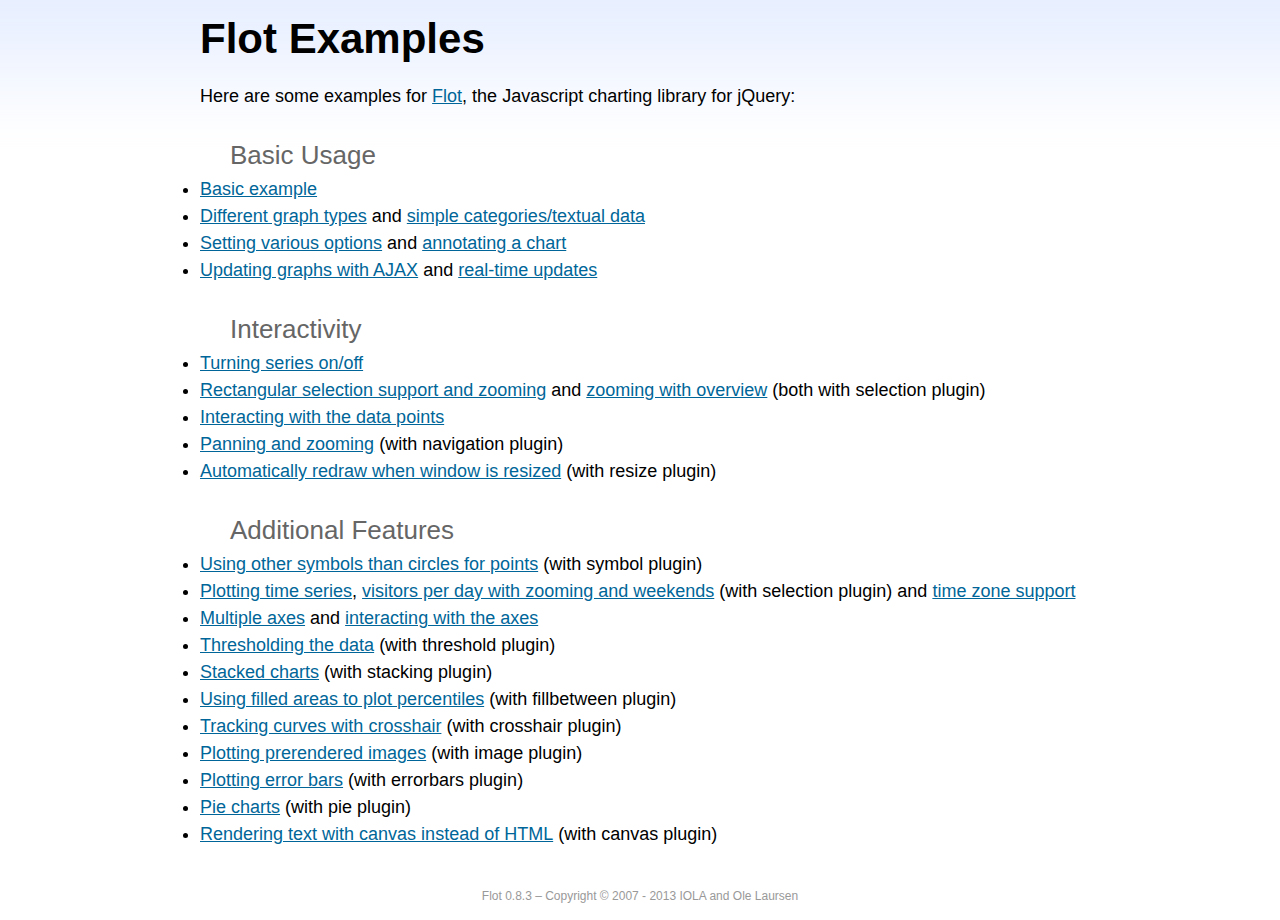
<file: admin/assets/plugins/flot/examples/index.html>
<!DOCTYPE html PUBLIC "-//W3C//DTD HTML 4.01//EN" "http://www.w3.org/TR/html4/strict.dtd">
<html>
<head>
	<meta http-equiv="Content-Type" content="text/html; charset=utf-8">
	<title>Flot Examples</title>
	<link href="examples.css" rel="stylesheet" type="text/css">
	<style>

	h3 {
		margin-top: 30px;
		margin-bottom: 5px;
	}

	</style>
	<script language="javascript" type="text/javascript" src="../jquery.js"></script>
	<script language="javascript" type="text/javascript" src="../jquery.flot.js"></script>
	<script type="text/javascript">

	$(function() {

		// Add the Flot version string to the footer

		$("#footer").prepend("Flot " + $.plot.version + " &ndash; ");
	});

	</script>
</head>
<body>

	<div id="header">
		<h2>Flot Examples</h2>
	</div>

	<div id="content">

		<p>Here are some examples for <a href="http://www.flotcharts.org">Flot</a>, the Javascript charting library for jQuery:</p>

		<h3>Basic Usage</h3>

		<ul>
			<li><a href="basic-usage/index.html">Basic example</a></li>
			<li><a href="series-types/index.html">Different graph types</a> and <a href="categories/index.html">simple categories/textual data</a></li>
			<li><a href="basic-options/index.html">Setting various options</a> and <a href="annotating/index.html">annotating a chart</a></li>
			<li><a href="ajax/index.html">Updating graphs with AJAX</a> and <a href="realtime/index.html">real-time updates</a></li>
		</ul>

		<h3>Interactivity</h3>

		<ul>
			<li><a href="series-toggle/index.html">Turning series on/off</a></li>
			<li><a href="selection/index.html">Rectangular selection support and zooming</a> and <a href="zooming/index.html">zooming with overview</a> (both with selection plugin)</li>
			<li><a href="interacting/index.html">Interacting with the data points</a></li>
			<li><a href="navigate/index.html">Panning and zooming</a> (with navigation plugin)</li>
			<li><a href="resize/index.html">Automatically redraw when window is resized</a> (with resize plugin)</li>
		</ul>

		<h3>Additional Features</h3>

		<ul>
			<li><a href="symbols/index.html">Using other symbols than circles for points</a> (with symbol plugin)</li>
			<li><a href="axes-time/index.html">Plotting time series</a>, <a href="visitors/index.html">visitors per day with zooming and weekends</a> (with selection plugin) and <a href="axes-time-zones/index.html">time zone support</a></li>
			<li><a href="axes-multiple/index.html">Multiple axes</a> and <a href="axes-interacting/index.html">interacting with the axes</a></li>
			<li><a href="threshold/index.html">Thresholding the data</a> (with threshold plugin)</li>
			<li><a href="stacking/index.html">Stacked charts</a> (with stacking plugin)</li>
			<li><a href="percentiles/index.html">Using filled areas to plot percentiles</a> (with fillbetween plugin)</li>
			<li><a href="tracking/index.html">Tracking curves with crosshair</a> (with crosshair plugin)</li>
			<li><a href="image/index.html">Plotting prerendered images</a> (with image plugin)</li>
			<li><a href="series-errorbars/index.html">Plotting error bars</a> (with errorbars plugin)</li>
			<li><a href="series-pie/index.html">Pie charts</a> (with pie plugin)</li>
			<li><a href="canvas/index.html">Rendering text with canvas instead of HTML</a> (with canvas plugin)</li>
		</ul>

	</div>

	<div id="footer">
		Copyright &copy; 2007 - 2013 IOLA and Ole Laursen
	</div>

</body>
</html>
</file>
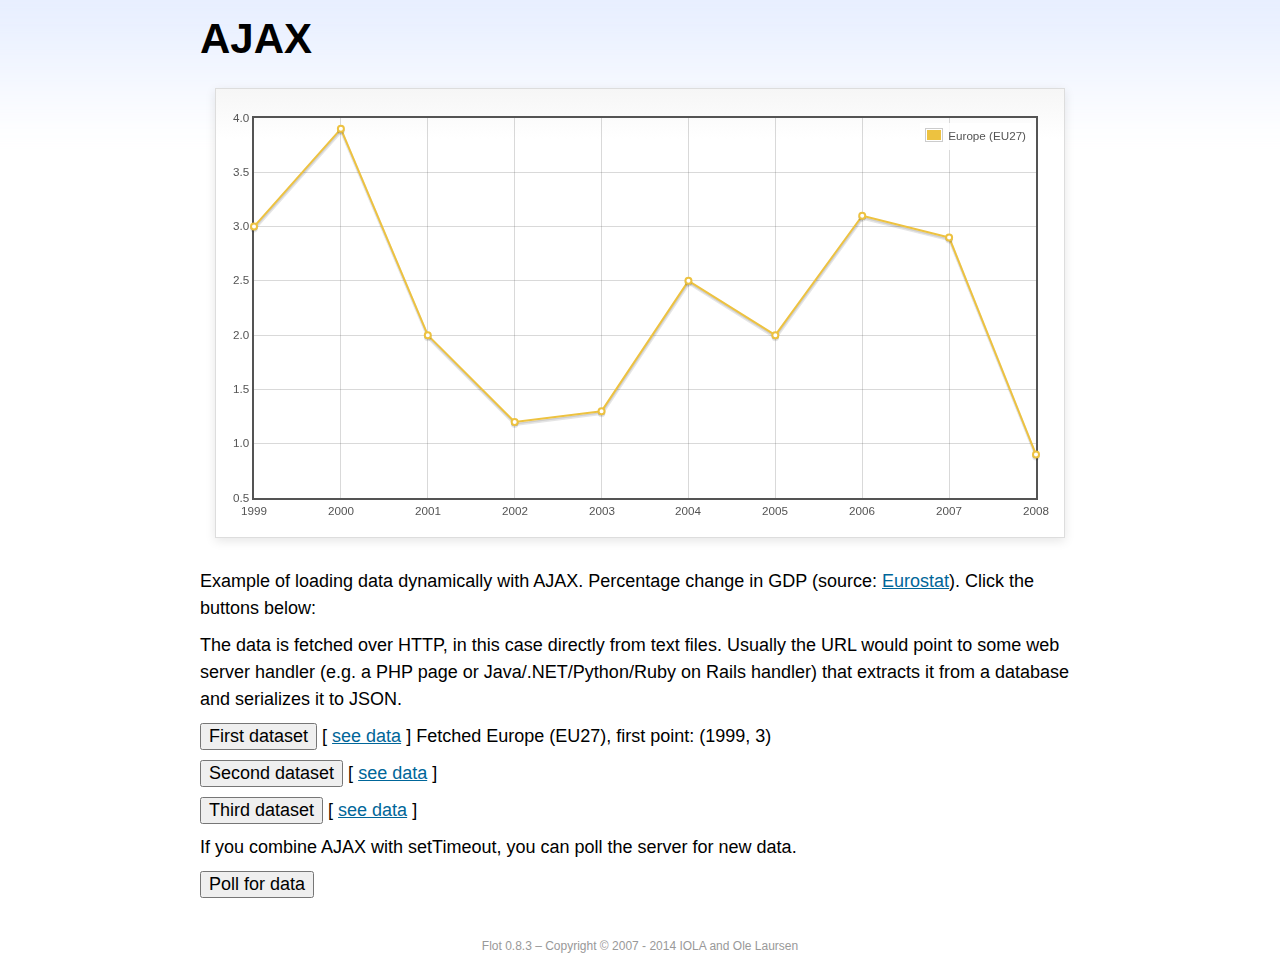
<file: admin/assets/plugins/flot/examples/ajax/index.html>
<!DOCTYPE html PUBLIC "-//W3C//DTD HTML 4.01//EN" "http://www.w3.org/TR/html4/strict.dtd">
<html>
<head>
	<meta http-equiv="Content-Type" content="text/html; charset=utf-8">
	<title>Flot Examples: AJAX</title>
	<link href="../examples.css" rel="stylesheet" type="text/css">
	<!--[if lte IE 8]><script language="javascript" type="text/javascript" src="../../excanvas.min.js"></script><![endif]-->
	<script language="javascript" type="text/javascript" src="../../jquery.js"></script>
	<script language="javascript" type="text/javascript" src="../../jquery.flot.js"></script>
	<script type="text/javascript">

	$(function() {

		var options = {
			lines: {
				show: true
			},
			points: {
				show: true
			},
			xaxis: {
				tickDecimals: 0,
				tickSize: 1
			}
		};

		var data = [];

		$.plot("#placeholder", data, options);

		// Fetch one series, adding to what we already have

		var alreadyFetched = {};

		$("button.fetchSeries").click(function () {

			var button = $(this);

			// Find the URL in the link right next to us, then fetch the data

			var dataurl = button.siblings("a").attr("href");

			function onDataReceived(series) {

				// Extract the first coordinate pair; jQuery has parsed it, so
				// the data is now just an ordinary JavaScript object

				var firstcoordinate = "(" + series.data[0][0] + ", " + series.data[0][1] + ")";
				button.siblings("span").text("Fetched " + series.label + ", first point: " + firstcoordinate);

				// Push the new data onto our existing data array

				if (!alreadyFetched[series.label]) {
					alreadyFetched[series.label] = true;
					data.push(series);
				}

				$.plot("#placeholder", data, options);
			}

			$.ajax({
				url: dataurl,
				type: "GET",
				dataType: "json",
				success: onDataReceived
			});
		});

		// Initiate a recurring data update

		$("button.dataUpdate").click(function () {

			data = [];
			alreadyFetched = {};

			$.plot("#placeholder", data, options);

			var iteration = 0;

			function fetchData() {

				++iteration;

				function onDataReceived(series) {

					// Load all the data in one pass; if we only got partial
					// data we could merge it with what we already have.

					data = [ series ];
					$.plot("#placeholder", data, options);
				}

				// Normally we call the same URL - a script connected to a
				// database - but in this case we only have static example
				// files, so we need to modify the URL.

				$.ajax({
					url: "data-eu-gdp-growth-" + iteration + ".json",
					type: "GET",
					dataType: "json",
					success: onDataReceived
				});

				if (iteration < 5) {
					setTimeout(fetchData, 1000);
				} else {
					data = [];
					alreadyFetched = {};
				}
			}

			setTimeout(fetchData, 1000);
		});

		// Load the first series by default, so we don't have an empty plot

		$("button.fetchSeries:first").click();

		// Add the Flot version string to the footer

		$("#footer").prepend("Flot " + $.plot.version + " &ndash; ");
	});

	</script>
</head>
<body>

	<div id="header">
		<h2>AJAX</h2>
	</div>

	<div id="content">

		<div class="demo-container">
			<div id="placeholder" class="demo-placeholder"></div>
		</div>

		<p>Example of loading data dynamically with AJAX. Percentage change in GDP (source: <a href="http://epp.eurostat.ec.europa.eu/tgm/table.do?tab=table&init=1&plugin=1&language=en&pcode=tsieb020">Eurostat</a>). Click the buttons below:</p>

		<p>The data is fetched over HTTP, in this case directly from text files. Usually the URL would point to some web server handler (e.g. a PHP page or Java/.NET/Python/Ruby on Rails handler) that extracts it from a database and serializes it to JSON.</p>

		<p>
			<button class="fetchSeries">First dataset</button>
			[ <a href="data-eu-gdp-growth.json">see data</a> ]
			<span></span>
		</p>

		<p>
			<button class="fetchSeries">Second dataset</button>
			[ <a href="data-japan-gdp-growth.json">see data</a> ]
			<span></span>
		</p>

		<p>
			<button class="fetchSeries">Third dataset</button>
			[ <a href="data-usa-gdp-growth.json">see data</a> ]
			<span></span>
		</p>

		<p>If you combine AJAX with setTimeout, you can poll the server for new data.</p>

		<p>
			<button class="dataUpdate">Poll for data</button>
		</p>

	</div>

	<div id="footer">
		Copyright &copy; 2007 - 2014 IOLA and Ole Laursen
	</div>

</body>
</html>
</file>
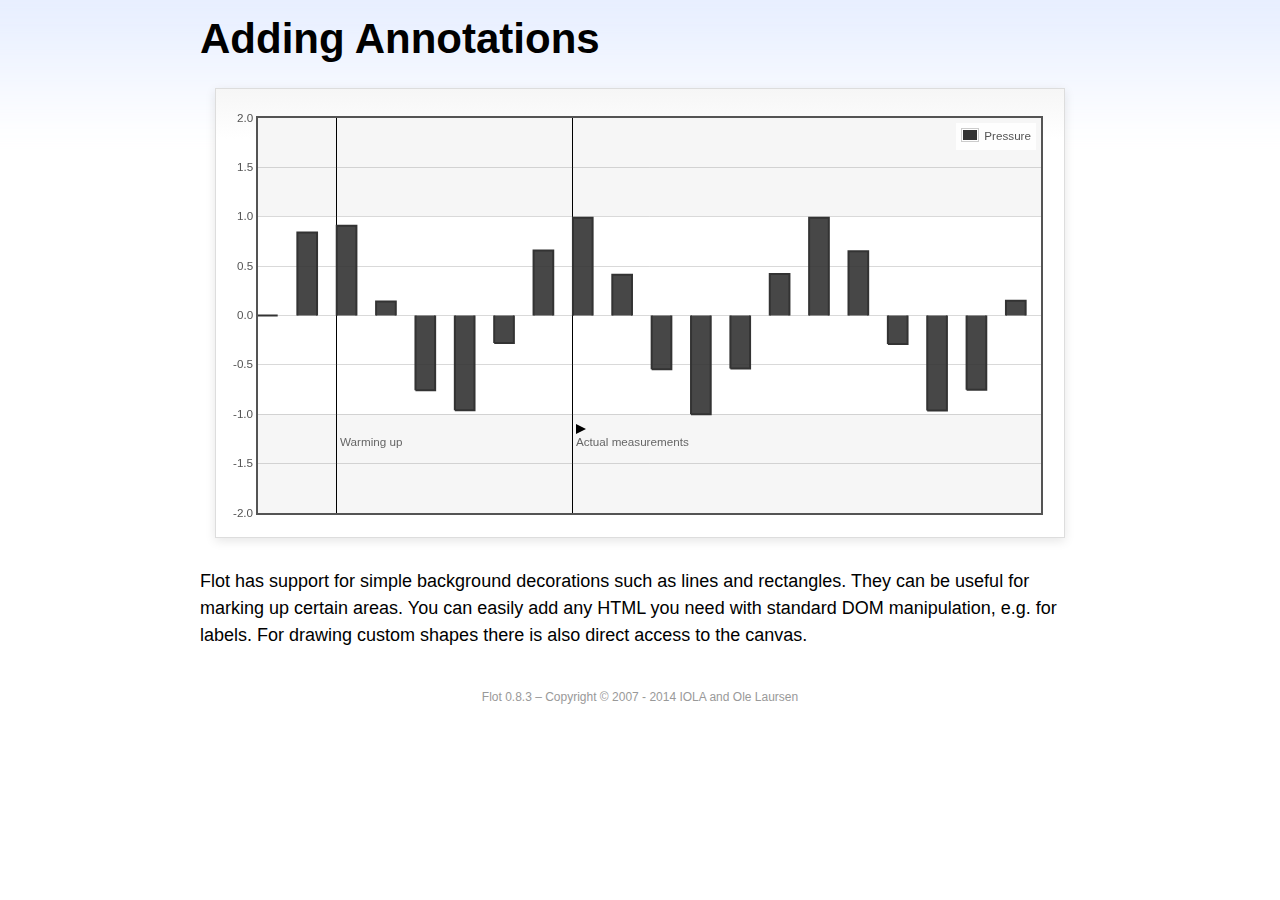
<file: admin/assets/plugins/flot/examples/annotating/index.html>
<!DOCTYPE html PUBLIC "-//W3C//DTD HTML 4.01//EN" "http://www.w3.org/TR/html4/strict.dtd">
<html>
<head>
	<meta http-equiv="Content-Type" content="text/html; charset=utf-8">
	<title>Flot Examples: Adding Annotations</title>
	<link href="../examples.css" rel="stylesheet" type="text/css">
	<!--[if lte IE 8]><script language="javascript" type="text/javascript" src="../../excanvas.min.js"></script><![endif]-->
	<script language="javascript" type="text/javascript" src="../../jquery.js"></script>
	<script language="javascript" type="text/javascript" src="../../jquery.flot.js"></script>
	<script type="text/javascript">

	$(function() {

		var d1 = [];
		for (var i = 0; i < 20; ++i) {
			d1.push([i, Math.sin(i)]);
		}

		var data = [{ data: d1, label: "Pressure", color: "#333" }];

		var markings = [
			{ color: "#f6f6f6", yaxis: { from: 1 } },
			{ color: "#f6f6f6", yaxis: { to: -1 } },
			{ color: "#000", lineWidth: 1, xaxis: { from: 2, to: 2 } },
			{ color: "#000", lineWidth: 1, xaxis: { from: 8, to: 8 } }
		];

		var placeholder = $("#placeholder");

		var plot = $.plot(placeholder, data, {
			bars: { show: true, barWidth: 0.5, fill: 0.9 },
			xaxis: { ticks: [], autoscaleMargin: 0.02 },
			yaxis: { min: -2, max: 2 },
			grid: { markings: markings }
		});

		var o = plot.pointOffset({ x: 2, y: -1.2});

		// Append it to the placeholder that Flot already uses for positioning

		placeholder.append("<div style='position:absolute;left:" + (o.left + 4) + "px;top:" + o.top + "px;color:#666;font-size:smaller'>Warming up</div>");

		o = plot.pointOffset({ x: 8, y: -1.2});
		placeholder.append("<div style='position:absolute;left:" + (o.left + 4) + "px;top:" + o.top + "px;color:#666;font-size:smaller'>Actual measurements</div>");

		// Draw a little arrow on top of the last label to demonstrate canvas
		// drawing

		var ctx = plot.getCanvas().getContext("2d");
		ctx.beginPath();
		o.left += 4;
		ctx.moveTo(o.left, o.top);
		ctx.lineTo(o.left, o.top - 10);
		ctx.lineTo(o.left + 10, o.top - 5);
		ctx.lineTo(o.left, o.top);
		ctx.fillStyle = "#000";
		ctx.fill();

		// Add the Flot version string to the footer

		$("#footer").prepend("Flot " + $.plot.version + " &ndash; ");
	});

	</script>
</head>
<body>

	<div id="header">
		<h2>Adding Annotations</h2>
	</div>

	<div id="content">

		<div class="demo-container">
			<div id="placeholder" class="demo-placeholder"></div>
		</div>

		<p>Flot has support for simple background decorations such as lines and rectangles. They can be useful for marking up certain areas. You can easily add any HTML you need with standard DOM manipulation, e.g. for labels. For drawing custom shapes there is also direct access to the canvas.</p>

	</div>

	<div id="footer">
		Copyright &copy; 2007 - 2014 IOLA and Ole Laursen
	</div>

</body>
</html>
</file>
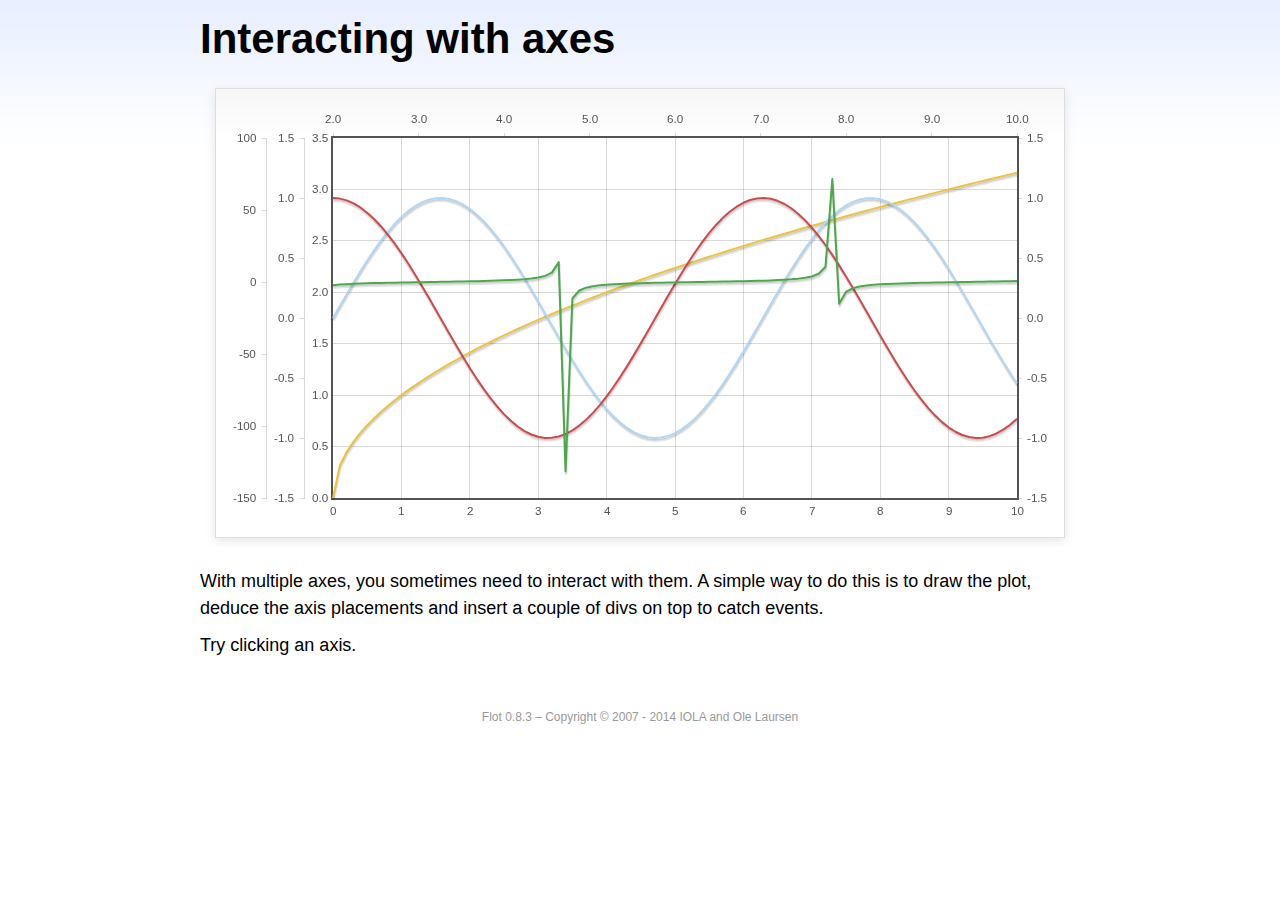
<file: admin/assets/plugins/flot/examples/axes-interacting/index.html>
<!DOCTYPE html PUBLIC "-//W3C//DTD HTML 4.01//EN" "http://www.w3.org/TR/html4/strict.dtd">
<html>
<head>
	<meta http-equiv="Content-Type" content="text/html; charset=utf-8">
	<title>Flot Examples: Interacting with axes</title>
	<link href="../examples.css" rel="stylesheet" type="text/css">
	<!--[if lte IE 8]><script language="javascript" type="text/javascript" src="../../excanvas.min.js"></script><![endif]-->
	<script language="javascript" type="text/javascript" src="../../jquery.js"></script>
	<script language="javascript" type="text/javascript" src="../../jquery.flot.js"></script>
	<script type="text/javascript">

	$(function() {

		function generate(start, end, fn) {
			var res = [];
			for (var i = 0; i <= 100; ++i) {
				var x = start + i / 100 * (end - start);
				res.push([x, fn(x)]);
			}
			return res;
		}

		var data = [
			{ data: generate(0, 10, function (x) { return Math.sqrt(x);}), xaxis: 1, yaxis:1 },
			{ data: generate(0, 10, function (x) { return Math.sin(x);}), xaxis: 1, yaxis:2 },
			{ data: generate(0, 10, function (x) { return Math.cos(x);}), xaxis: 1, yaxis:3 },
			{ data: generate(2, 10, function (x) { return Math.tan(x);}), xaxis: 2, yaxis: 4 }
		];

		var plot = $.plot("#placeholder", data, {
			xaxes: [
				{ position: 'bottom' },
				{ position: 'top'}
			],
			yaxes: [
				{ position: 'left' },
				{ position: 'left' },
				{ position: 'right' },
				{ position: 'left' }
			]
		});

		// Create a div for each axis

		$.each(plot.getAxes(), function (i, axis) {
			if (!axis.show)
				return;

			var box = axis.box;

			$("<div class='axisTarget' style='position:absolute; left:" + box.left + "px; top:" + box.top + "px; width:" + box.width +  "px; height:" + box.height + "px'></div>")
				.data("axis.direction", axis.direction)
				.data("axis.n", axis.n)
				.css({ backgroundColor: "#f00", opacity: 0, cursor: "pointer" })
				.appendTo(plot.getPlaceholder())
				.hover(
					function () { $(this).css({ opacity: 0.10 }) },
					function () { $(this).css({ opacity: 0 }) }
				)
				.click(function () {
					$("#click").text("You clicked the " + axis.direction + axis.n + "axis!")
				});
		});

		// Add the Flot version string to the footer

		$("#footer").prepend("Flot " + $.plot.version + " &ndash; ");
	});

	</script>
</head>
<body>

	<div id="header">
		<h2>Interacting with axes</h2>
	</div>

	<div id="content">

		<div class="demo-container">
			<div id="placeholder" class="demo-placeholder"></div>
		</div>

		<p>With multiple axes, you sometimes need to interact with them. A simple way to do this is to draw the plot, deduce the axis placements and insert a couple of divs on top to catch events.</p>

		<p>Try clicking an axis.</p>

		<p id="click"></p>

	</div>

	<div id="footer">
		Copyright &copy; 2007 - 2014 IOLA and Ole Laursen
	</div>

</body>
</html>
</file>
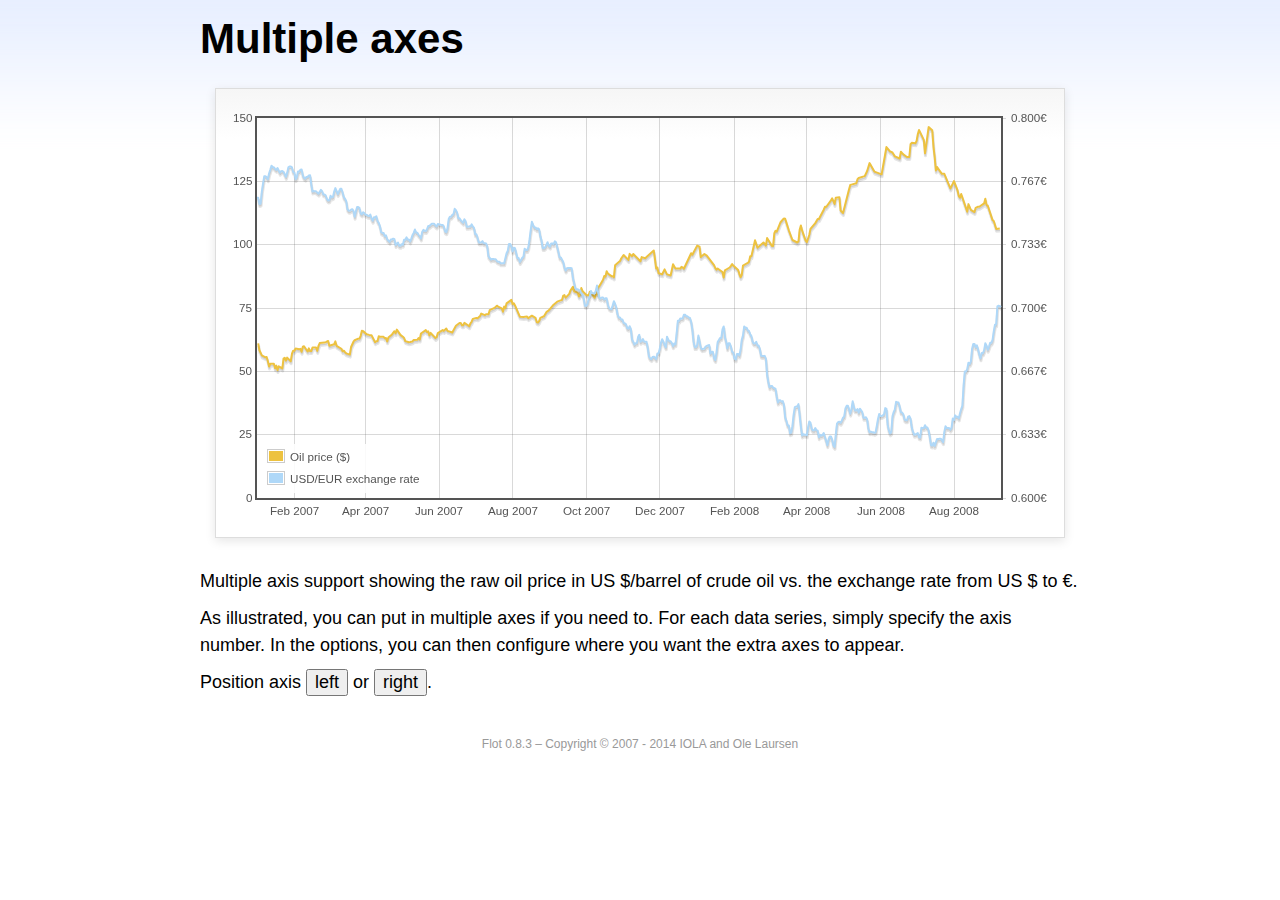
<file: admin/assets/plugins/flot/examples/axes-multiple/index.html>
<!DOCTYPE html PUBLIC "-//W3C//DTD HTML 4.01//EN" "http://www.w3.org/TR/html4/strict.dtd">
<html>
<head>
	<meta http-equiv="Content-Type" content="text/html; charset=utf-8">
	<title>Flot Examples: Multiple Axes</title>
	<link href="../examples.css" rel="stylesheet" type="text/css">
	<!--[if lte IE 8]><script language="javascript" type="text/javascript" src="../../excanvas.min.js"></script><![endif]-->
	<script language="javascript" type="text/javascript" src="../../jquery.js"></script>
	<script language="javascript" type="text/javascript" src="../../jquery.flot.js"></script>
	<script language="javascript" type="text/javascript" src="../../jquery.flot.time.js"></script>
	<script type="text/javascript">

	$(function() {

		var oilprices = [[1167692400000,61.05], [1167778800000,58.32], [1167865200000,57.35], [1167951600000,56.31], [1168210800000,55.55], [1168297200000,55.64], [1168383600000,54.02], [1168470000000,51.88], [1168556400000,52.99], [1168815600000,52.99], [1168902000000,51.21], [1168988400000,52.24], [1169074800000,50.48], [1169161200000,51.99], [1169420400000,51.13], [1169506800000,55.04], [1169593200000,55.37], [1169679600000,54.23], [1169766000000,55.42], [1170025200000,54.01], [1170111600000,56.97], [1170198000000,58.14], [1170284400000,58.14], [1170370800000,59.02], [1170630000000,58.74], [1170716400000,58.88], [1170802800000,57.71], [1170889200000,59.71], [1170975600000,59.89], [1171234800000,57.81], [1171321200000,59.06], [1171407600000,58.00], [1171494000000,57.99], [1171580400000,59.39], [1171839600000,59.39], [1171926000000,58.07], [1172012400000,60.07], [1172098800000,61.14], [1172444400000,61.39], [1172530800000,61.46], [1172617200000,61.79], [1172703600000,62.00], [1172790000000,60.07], [1173135600000,60.69], [1173222000000,61.82], [1173308400000,60.05], [1173654000000,58.91], [1173740400000,57.93], [1173826800000,58.16], [1173913200000,57.55], [1173999600000,57.11], [1174258800000,56.59], [1174345200000,59.61], [1174518000000,61.69], [1174604400000,62.28], [1174860000000,62.91], [1174946400000,62.93], [1175032800000,64.03], [1175119200000,66.03], [1175205600000,65.87], [1175464800000,64.64], [1175637600000,64.38], [1175724000000,64.28], [1175810400000,64.28], [1176069600000,61.51], [1176156000000,61.89], [1176242400000,62.01], [1176328800000,63.85], [1176415200000,63.63], [1176674400000,63.61], [1176760800000,63.10], [1176847200000,63.13], [1176933600000,61.83], [1177020000000,63.38], [1177279200000,64.58], [1177452000000,65.84], [1177538400000,65.06], [1177624800000,66.46], [1177884000000,64.40], [1178056800000,63.68], [1178143200000,63.19], [1178229600000,61.93], [1178488800000,61.47], [1178575200000,61.55], [1178748000000,61.81], [1178834400000,62.37], [1179093600000,62.46], [1179180000000,63.17], [1179266400000,62.55], [1179352800000,64.94], [1179698400000,66.27], [1179784800000,65.50], [1179871200000,65.77], [1179957600000,64.18], [1180044000000,65.20], [1180389600000,63.15], [1180476000000,63.49], [1180562400000,65.08], [1180908000000,66.30], [1180994400000,65.96], [1181167200000,66.93], [1181253600000,65.98], [1181599200000,65.35], [1181685600000,66.26], [1181858400000,68.00], [1182117600000,69.09], [1182204000000,69.10], [1182290400000,68.19], [1182376800000,68.19], [1182463200000,69.14], [1182722400000,68.19], [1182808800000,67.77], [1182895200000,68.97], [1182981600000,69.57], [1183068000000,70.68], [1183327200000,71.09], [1183413600000,70.92], [1183586400000,71.81], [1183672800000,72.81], [1183932000000,72.19], [1184018400000,72.56], [1184191200000,72.50], [1184277600000,74.15], [1184623200000,75.05], [1184796000000,75.92], [1184882400000,75.57], [1185141600000,74.89], [1185228000000,73.56], [1185314400000,75.57], [1185400800000,74.95], [1185487200000,76.83], [1185832800000,78.21], [1185919200000,76.53], [1186005600000,76.86], [1186092000000,76.00], [1186437600000,71.59], [1186696800000,71.47], [1186956000000,71.62], [1187042400000,71.00], [1187301600000,71.98], [1187560800000,71.12], [1187647200000,69.47], [1187733600000,69.26], [1187820000000,69.83], [1187906400000,71.09], [1188165600000,71.73], [1188338400000,73.36], [1188511200000,74.04], [1188856800000,76.30], [1189116000000,77.49], [1189461600000,78.23], [1189548000000,79.91], [1189634400000,80.09], [1189720800000,79.10], [1189980000000,80.57], [1190066400000,81.93], [1190239200000,83.32], [1190325600000,81.62], [1190584800000,80.95], [1190671200000,79.53], [1190757600000,80.30], [1190844000000,82.88], [1190930400000,81.66], [1191189600000,80.24], [1191276000000,80.05], [1191362400000,79.94], [1191448800000,81.44], [1191535200000,81.22], [1191794400000,79.02], [1191880800000,80.26], [1191967200000,80.30], [1192053600000,83.08], [1192140000000,83.69], [1192399200000,86.13], [1192485600000,87.61], [1192572000000,87.40], [1192658400000,89.47], [1192744800000,88.60], [1193004000000,87.56], [1193090400000,87.56], [1193176800000,87.10], [1193263200000,91.86], [1193612400000,93.53], [1193698800000,94.53], [1193871600000,95.93], [1194217200000,93.98], [1194303600000,96.37], [1194476400000,95.46], [1194562800000,96.32], [1195081200000,93.43], [1195167600000,95.10], [1195426800000,94.64], [1195513200000,95.10], [1196031600000,97.70], [1196118000000,94.42], [1196204400000,90.62], [1196290800000,91.01], [1196377200000,88.71], [1196636400000,88.32], [1196809200000,90.23], [1196982000000,88.28], [1197241200000,87.86], [1197327600000,90.02], [1197414000000,92.25], [1197586800000,90.63], [1197846000000,90.63], [1197932400000,90.49], [1198018800000,91.24], [1198105200000,91.06], [1198191600000,90.49], [1198710000000,96.62], [1198796400000,96.00], [1199142000000,99.62], [1199314800000,99.18], [1199401200000,95.09], [1199660400000,96.33], [1199833200000,95.67], [1200351600000,91.90], [1200438000000,90.84], [1200524400000,90.13], [1200610800000,90.57], [1200956400000,89.21], [1201042800000,86.99], [1201129200000,89.85], [1201474800000,90.99], [1201561200000,91.64], [1201647600000,92.33], [1201734000000,91.75], [1202079600000,90.02], [1202166000000,88.41], [1202252400000,87.14], [1202338800000,88.11], [1202425200000,91.77], [1202770800000,92.78], [1202857200000,93.27], [1202943600000,95.46], [1203030000000,95.46], [1203289200000,101.74], [1203462000000,98.81], [1203894000000,100.88], [1204066800000,99.64], [1204153200000,102.59], [1204239600000,101.84], [1204498800000,99.52], [1204585200000,99.52], [1204671600000,104.52], [1204758000000,105.47], [1204844400000,105.15], [1205103600000,108.75], [1205276400000,109.92], [1205362800000,110.33], [1205449200000,110.21], [1205708400000,105.68], [1205967600000,101.84], [1206313200000,100.86], [1206399600000,101.22], [1206486000000,105.90], [1206572400000,107.58], [1206658800000,105.62], [1206914400000,101.58], [1207000800000,100.98], [1207173600000,103.83], [1207260000000,106.23], [1207605600000,108.50], [1207778400000,110.11], [1207864800000,110.14], [1208210400000,113.79], [1208296800000,114.93], [1208383200000,114.86], [1208728800000,117.48], [1208815200000,118.30], [1208988000000,116.06], [1209074400000,118.52], [1209333600000,118.75], [1209420000000,113.46], [1209592800000,112.52], [1210024800000,121.84], [1210111200000,123.53], [1210197600000,123.69], [1210543200000,124.23], [1210629600000,125.80], [1210716000000,126.29], [1211148000000,127.05], [1211320800000,129.07], [1211493600000,132.19], [1211839200000,128.85], [1212357600000,127.76], [1212703200000,138.54], [1212962400000,136.80], [1213135200000,136.38], [1213308000000,134.86], [1213653600000,134.01], [1213740000000,136.68], [1213912800000,135.65], [1214172000000,134.62], [1214258400000,134.62], [1214344800000,134.62], [1214431200000,139.64], [1214517600000,140.21], [1214776800000,140.00], [1214863200000,140.97], [1214949600000,143.57], [1215036000000,145.29], [1215381600000,141.37], [1215468000000,136.04], [1215727200000,146.40], [1215986400000,145.18], [1216072800000,138.74], [1216159200000,134.60], [1216245600000,129.29], [1216332000000,130.65], [1216677600000,127.95], [1216850400000,127.95], [1217282400000,122.19], [1217455200000,124.08], [1217541600000,125.10], [1217800800000,121.41], [1217887200000,119.17], [1217973600000,118.58], [1218060000000,120.02], [1218405600000,114.45], [1218492000000,113.01], [1218578400000,116.00], [1218751200000,113.77], [1219010400000,112.87], [1219096800000,114.53], [1219269600000,114.98], [1219356000000,114.98], [1219701600000,116.27], [1219788000000,118.15], [1219874400000,115.59], [1219960800000,115.46], [1220306400000,109.71], [1220392800000,109.35], [1220565600000,106.23], [1220824800000,106.34]];

		var exchangerates = [[1167606000000,0.7580], [1167692400000,0.7580], [1167778800000,0.75470], [1167865200000,0.75490], [1167951600000,0.76130], [1168038000000,0.76550], [1168124400000,0.76930], [1168210800000,0.76940], [1168297200000,0.76880], [1168383600000,0.76780], [1168470000000,0.77080], [1168556400000,0.77270], [1168642800000,0.77490], [1168729200000,0.77410], [1168815600000,0.77410], [1168902000000,0.77320], [1168988400000,0.77270], [1169074800000,0.77370], [1169161200000,0.77240], [1169247600000,0.77120], [1169334000000,0.7720], [1169420400000,0.77210], [1169506800000,0.77170], [1169593200000,0.77040], [1169679600000,0.7690], [1169766000000,0.77110], [1169852400000,0.7740], [1169938800000,0.77450], [1170025200000,0.77450], [1170111600000,0.7740], [1170198000000,0.77160], [1170284400000,0.77130], [1170370800000,0.76780], [1170457200000,0.76880], [1170543600000,0.77180], [1170630000000,0.77180], [1170716400000,0.77280], [1170802800000,0.77290], [1170889200000,0.76980], [1170975600000,0.76850], [1171062000000,0.76810], [1171148400000,0.7690], [1171234800000,0.7690], [1171321200000,0.76980], [1171407600000,0.76990], [1171494000000,0.76510], [1171580400000,0.76130], [1171666800000,0.76160], [1171753200000,0.76140], [1171839600000,0.76140], [1171926000000,0.76070], [1172012400000,0.76020], [1172098800000,0.76110], [1172185200000,0.76220], [1172271600000,0.76150], [1172358000000,0.75980], [1172444400000,0.75980], [1172530800000,0.75920], [1172617200000,0.75730], [1172703600000,0.75660], [1172790000000,0.75670], [1172876400000,0.75910], [1172962800000,0.75820], [1173049200000,0.75850], [1173135600000,0.76130], [1173222000000,0.76310], [1173308400000,0.76150], [1173394800000,0.760], [1173481200000,0.76130], [1173567600000,0.76270], [1173654000000,0.76270], [1173740400000,0.76080], [1173826800000,0.75830], [1173913200000,0.75750], [1173999600000,0.75620], [1174086000000,0.7520], [1174172400000,0.75120], [1174258800000,0.75120], [1174345200000,0.75170], [1174431600000,0.7520], [1174518000000,0.75110], [1174604400000,0.7480], [1174690800000,0.75090], [1174777200000,0.75310], [1174860000000,0.75310], [1174946400000,0.75270], [1175032800000,0.74980], [1175119200000,0.74930], [1175205600000,0.75040], [1175292000000,0.750], [1175378400000,0.74910], [1175464800000,0.74910], [1175551200000,0.74850], [1175637600000,0.74840], [1175724000000,0.74920], [1175810400000,0.74710], [1175896800000,0.74590], [1175983200000,0.74770], [1176069600000,0.74770], [1176156000000,0.74830], [1176242400000,0.74580], [1176328800000,0.74480], [1176415200000,0.7430], [1176501600000,0.73990], [1176588000000,0.73950], [1176674400000,0.73950], [1176760800000,0.73780], [1176847200000,0.73820], [1176933600000,0.73620], [1177020000000,0.73550], [1177106400000,0.73480], [1177192800000,0.73610], [1177279200000,0.73610], [1177365600000,0.73650], [1177452000000,0.73620], [1177538400000,0.73310], [1177624800000,0.73390], [1177711200000,0.73440], [1177797600000,0.73270], [1177884000000,0.73270], [1177970400000,0.73360], [1178056800000,0.73330], [1178143200000,0.73590], [1178229600000,0.73590], [1178316000000,0.73720], [1178402400000,0.7360], [1178488800000,0.7360], [1178575200000,0.7350], [1178661600000,0.73650], [1178748000000,0.73840], [1178834400000,0.73950], [1178920800000,0.74130], [1179007200000,0.73970], [1179093600000,0.73960], [1179180000000,0.73850], [1179266400000,0.73780], [1179352800000,0.73660], [1179439200000,0.740], [1179525600000,0.74110], [1179612000000,0.74060], [1179698400000,0.74050], [1179784800000,0.74140], [1179871200000,0.74310], [1179957600000,0.74310], [1180044000000,0.74380], [1180130400000,0.74430], [1180216800000,0.74430], [1180303200000,0.74430], [1180389600000,0.74340], [1180476000000,0.74290], [1180562400000,0.74420], [1180648800000,0.7440], [1180735200000,0.74390], [1180821600000,0.74370], [1180908000000,0.74370], [1180994400000,0.74290], [1181080800000,0.74030], [1181167200000,0.73990], [1181253600000,0.74180], [1181340000000,0.74680], [1181426400000,0.7480], [1181512800000,0.7480], [1181599200000,0.7490], [1181685600000,0.74940], [1181772000000,0.75220], [1181858400000,0.75150], [1181944800000,0.75020], [1182031200000,0.74720], [1182117600000,0.74720], [1182204000000,0.74620], [1182290400000,0.74550], [1182376800000,0.74490], [1182463200000,0.74670], [1182549600000,0.74580], [1182636000000,0.74270], [1182722400000,0.74270], [1182808800000,0.7430], [1182895200000,0.74290], [1182981600000,0.7440], [1183068000000,0.7430], [1183154400000,0.74220], [1183240800000,0.73880], [1183327200000,0.73880], [1183413600000,0.73690], [1183500000000,0.73450], [1183586400000,0.73450], [1183672800000,0.73450], [1183759200000,0.73520], [1183845600000,0.73410], [1183932000000,0.73410], [1184018400000,0.7340], [1184104800000,0.73240], [1184191200000,0.72720], [1184277600000,0.72640], [1184364000000,0.72550], [1184450400000,0.72580], [1184536800000,0.72580], [1184623200000,0.72560], [1184709600000,0.72570], [1184796000000,0.72470], [1184882400000,0.72430], [1184968800000,0.72440], [1185055200000,0.72350], [1185141600000,0.72350], [1185228000000,0.72350], [1185314400000,0.72350], [1185400800000,0.72620], [1185487200000,0.72880], [1185573600000,0.73010], [1185660000000,0.73370], [1185746400000,0.73370], [1185832800000,0.73240], [1185919200000,0.72970], [1186005600000,0.73170], [1186092000000,0.73150], [1186178400000,0.72880], [1186264800000,0.72630], [1186351200000,0.72630], [1186437600000,0.72420], [1186524000000,0.72530], [1186610400000,0.72640], [1186696800000,0.7270], [1186783200000,0.73120], [1186869600000,0.73050], [1186956000000,0.73050], [1187042400000,0.73180], [1187128800000,0.73580], [1187215200000,0.74090], [1187301600000,0.74540], [1187388000000,0.74370], [1187474400000,0.74240], [1187560800000,0.74240], [1187647200000,0.74150], [1187733600000,0.74190], [1187820000000,0.74140], [1187906400000,0.73770], [1187992800000,0.73550], [1188079200000,0.73150], [1188165600000,0.73150], [1188252000000,0.7320], [1188338400000,0.73320], [1188424800000,0.73460], [1188511200000,0.73280], [1188597600000,0.73230], [1188684000000,0.7340], [1188770400000,0.7340], [1188856800000,0.73360], [1188943200000,0.73510], [1189029600000,0.73460], [1189116000000,0.73210], [1189202400000,0.72940], [1189288800000,0.72660], [1189375200000,0.72660], [1189461600000,0.72540], [1189548000000,0.72420], [1189634400000,0.72130], [1189720800000,0.71970], [1189807200000,0.72090], [1189893600000,0.7210], [1189980000000,0.7210], [1190066400000,0.7210], [1190152800000,0.72090], [1190239200000,0.71590], [1190325600000,0.71330], [1190412000000,0.71050], [1190498400000,0.70990], [1190584800000,0.70990], [1190671200000,0.70930], [1190757600000,0.70930], [1190844000000,0.70760], [1190930400000,0.7070], [1191016800000,0.70490], [1191103200000,0.70120], [1191189600000,0.70110], [1191276000000,0.70190], [1191362400000,0.70460], [1191448800000,0.70630], [1191535200000,0.70890], [1191621600000,0.70770], [1191708000000,0.70770], [1191794400000,0.70770], [1191880800000,0.70910], [1191967200000,0.71180], [1192053600000,0.70790], [1192140000000,0.70530], [1192226400000,0.7050], [1192312800000,0.70550], [1192399200000,0.70550], [1192485600000,0.70450], [1192572000000,0.70510], [1192658400000,0.70510], [1192744800000,0.70170], [1192831200000,0.70], [1192917600000,0.69950], [1193004000000,0.69940], [1193090400000,0.70140], [1193176800000,0.70360], [1193263200000,0.70210], [1193349600000,0.70020], [1193436000000,0.69670], [1193522400000,0.6950], [1193612400000,0.6950], [1193698800000,0.69390], [1193785200000,0.6940], [1193871600000,0.69220], [1193958000000,0.69190], [1194044400000,0.69140], [1194130800000,0.68940], [1194217200000,0.68910], [1194303600000,0.69040], [1194390000000,0.6890], [1194476400000,0.68340], [1194562800000,0.68230], [1194649200000,0.68070], [1194735600000,0.68150], [1194822000000,0.68150], [1194908400000,0.68470], [1194994800000,0.68590], [1195081200000,0.68220], [1195167600000,0.68270], [1195254000000,0.68370], [1195340400000,0.68230], [1195426800000,0.68220], [1195513200000,0.68220], [1195599600000,0.67920], [1195686000000,0.67460], [1195772400000,0.67350], [1195858800000,0.67310], [1195945200000,0.67420], [1196031600000,0.67440], [1196118000000,0.67390], [1196204400000,0.67310], [1196290800000,0.67610], [1196377200000,0.67610], [1196463600000,0.67850], [1196550000000,0.68180], [1196636400000,0.68360], [1196722800000,0.68230], [1196809200000,0.68050], [1196895600000,0.67930], [1196982000000,0.68490], [1197068400000,0.68330], [1197154800000,0.68250], [1197241200000,0.68250], [1197327600000,0.68160], [1197414000000,0.67990], [1197500400000,0.68130], [1197586800000,0.68090], [1197673200000,0.68680], [1197759600000,0.69330], [1197846000000,0.69330], [1197932400000,0.69450], [1198018800000,0.69440], [1198105200000,0.69460], [1198191600000,0.69640], [1198278000000,0.69650], [1198364400000,0.69560], [1198450800000,0.69560], [1198537200000,0.6950], [1198623600000,0.69480], [1198710000000,0.69280], [1198796400000,0.68870], [1198882800000,0.68240], [1198969200000,0.67940], [1199055600000,0.67940], [1199142000000,0.68030], [1199228400000,0.68550], [1199314800000,0.68240], [1199401200000,0.67910], [1199487600000,0.67830], [1199574000000,0.67850], [1199660400000,0.67850], [1199746800000,0.67970], [1199833200000,0.680], [1199919600000,0.68030], [1200006000000,0.68050], [1200092400000,0.6760], [1200178800000,0.6770], [1200265200000,0.6770], [1200351600000,0.67360], [1200438000000,0.67260], [1200524400000,0.67640], [1200610800000,0.68210], [1200697200000,0.68310], [1200783600000,0.68420], [1200870000000,0.68420], [1200956400000,0.68870], [1201042800000,0.69030], [1201129200000,0.68480], [1201215600000,0.68240], [1201302000000,0.67880], [1201388400000,0.68140], [1201474800000,0.68140], [1201561200000,0.67970], [1201647600000,0.67690], [1201734000000,0.67650], [1201820400000,0.67330], [1201906800000,0.67290], [1201993200000,0.67580], [1202079600000,0.67580], [1202166000000,0.6750], [1202252400000,0.6780], [1202338800000,0.68330], [1202425200000,0.68560], [1202511600000,0.69030], [1202598000000,0.68960], [1202684400000,0.68960], [1202770800000,0.68820], [1202857200000,0.68790], [1202943600000,0.68620], [1203030000000,0.68520], [1203116400000,0.68230], [1203202800000,0.68130], [1203289200000,0.68130], [1203375600000,0.68220], [1203462000000,0.68020], [1203548400000,0.68020], [1203634800000,0.67840], [1203721200000,0.67480], [1203807600000,0.67470], [1203894000000,0.67470], [1203980400000,0.67480], [1204066800000,0.67330], [1204153200000,0.6650], [1204239600000,0.66110], [1204326000000,0.65830], [1204412400000,0.6590], [1204498800000,0.6590], [1204585200000,0.65810], [1204671600000,0.65780], [1204758000000,0.65740], [1204844400000,0.65320], [1204930800000,0.65020], [1205017200000,0.65140], [1205103600000,0.65140], [1205190000000,0.65070], [1205276400000,0.6510], [1205362800000,0.64890], [1205449200000,0.64240], [1205535600000,0.64060], [1205622000000,0.63820], [1205708400000,0.63820], [1205794800000,0.63410], [1205881200000,0.63440], [1205967600000,0.63780], [1206054000000,0.64390], [1206140400000,0.64780], [1206226800000,0.64810], [1206313200000,0.64810], [1206399600000,0.64940], [1206486000000,0.64380], [1206572400000,0.63770], [1206658800000,0.63290], [1206745200000,0.63360], [1206831600000,0.63330], [1206914400000,0.63330], [1207000800000,0.6330], [1207087200000,0.63710], [1207173600000,0.64030], [1207260000000,0.63960], [1207346400000,0.63640], [1207432800000,0.63560], [1207519200000,0.63560], [1207605600000,0.63680], [1207692000000,0.63570], [1207778400000,0.63540], [1207864800000,0.6320], [1207951200000,0.63320], [1208037600000,0.63280], [1208124000000,0.63310], [1208210400000,0.63420], [1208296800000,0.63210], [1208383200000,0.63020], [1208469600000,0.62780], [1208556000000,0.63080], [1208642400000,0.63240], [1208728800000,0.63240], [1208815200000,0.63070], [1208901600000,0.62770], [1208988000000,0.62690], [1209074400000,0.63350], [1209160800000,0.63920], [1209247200000,0.640], [1209333600000,0.64010], [1209420000000,0.63960], [1209506400000,0.64070], [1209592800000,0.64230], [1209679200000,0.64290], [1209765600000,0.64720], [1209852000000,0.64850], [1209938400000,0.64860], [1210024800000,0.64670], [1210111200000,0.64440], [1210197600000,0.64670], [1210284000000,0.65090], [1210370400000,0.64780], [1210456800000,0.64610], [1210543200000,0.64610], [1210629600000,0.64680], [1210716000000,0.64490], [1210802400000,0.6470], [1210888800000,0.64610], [1210975200000,0.64520], [1211061600000,0.64220], [1211148000000,0.64220], [1211234400000,0.64250], [1211320800000,0.64140], [1211407200000,0.63660], [1211493600000,0.63460], [1211580000000,0.6350], [1211666400000,0.63460], [1211752800000,0.63460], [1211839200000,0.63430], [1211925600000,0.63460], [1212012000000,0.63790], [1212098400000,0.64160], [1212184800000,0.64420], [1212271200000,0.64310], [1212357600000,0.64310], [1212444000000,0.64350], [1212530400000,0.6440], [1212616800000,0.64730], [1212703200000,0.64690], [1212789600000,0.63860], [1212876000000,0.63560], [1212962400000,0.6340], [1213048800000,0.63460], [1213135200000,0.6430], [1213221600000,0.64520], [1213308000000,0.64670], [1213394400000,0.65060], [1213480800000,0.65040], [1213567200000,0.65030], [1213653600000,0.64810], [1213740000000,0.64510], [1213826400000,0.6450], [1213912800000,0.64410], [1213999200000,0.64140], [1214085600000,0.64090], [1214172000000,0.64090], [1214258400000,0.64280], [1214344800000,0.64310], [1214431200000,0.64180], [1214517600000,0.63710], [1214604000000,0.63490], [1214690400000,0.63330], [1214776800000,0.63340], [1214863200000,0.63380], [1214949600000,0.63420], [1215036000000,0.6320], [1215122400000,0.63180], [1215208800000,0.6370], [1215295200000,0.63680], [1215381600000,0.63680], [1215468000000,0.63830], [1215554400000,0.63710], [1215640800000,0.63710], [1215727200000,0.63550], [1215813600000,0.6320], [1215900000000,0.62770], [1215986400000,0.62760], [1216072800000,0.62910], [1216159200000,0.62740], [1216245600000,0.62930], [1216332000000,0.63110], [1216418400000,0.6310], [1216504800000,0.63120], [1216591200000,0.63120], [1216677600000,0.63040], [1216764000000,0.62940], [1216850400000,0.63480], [1216936800000,0.63780], [1217023200000,0.63680], [1217109600000,0.63680], [1217196000000,0.63680], [1217282400000,0.6360], [1217368800000,0.6370], [1217455200000,0.64180], [1217541600000,0.64110], [1217628000000,0.64350], [1217714400000,0.64270], [1217800800000,0.64270], [1217887200000,0.64190], [1217973600000,0.64460], [1218060000000,0.64680], [1218146400000,0.64870], [1218232800000,0.65940], [1218319200000,0.66660], [1218405600000,0.66660], [1218492000000,0.66780], [1218578400000,0.67120], [1218664800000,0.67050], [1218751200000,0.67180], [1218837600000,0.67840], [1218924000000,0.68110], [1219010400000,0.68110], [1219096800000,0.67940], [1219183200000,0.68040], [1219269600000,0.67810], [1219356000000,0.67560], [1219442400000,0.67350], [1219528800000,0.67630], [1219615200000,0.67620], [1219701600000,0.67770], [1219788000000,0.68150], [1219874400000,0.68020], [1219960800000,0.6780], [1220047200000,0.67960], [1220133600000,0.68170], [1220220000000,0.68170], [1220306400000,0.68320], [1220392800000,0.68770], [1220479200000,0.69120], [1220565600000,0.69140], [1220652000000,0.70090], [1220738400000,0.70120], [1220824800000,0.7010], [1220911200000,0.70050]];

		function euroFormatter(v, axis) {
			return v.toFixed(axis.tickDecimals) + "€";
		}

		function doPlot(position) {
			$.plot("#placeholder", [
				{ data: oilprices, label: "Oil price ($)" },
				{ data: exchangerates, label: "USD/EUR exchange rate", yaxis: 2 }
			], {
				xaxes: [ { mode: "time" } ],
				yaxes: [ { min: 0 }, {
					// align if we are to the right
					alignTicksWithAxis: position == "right" ? 1 : null,
					position: position,
					tickFormatter: euroFormatter
				} ],
				legend: { position: "sw" }
			});
		}

		doPlot("right");

		$("button").click(function () {
			doPlot($(this).text());
		});

		// Add the Flot version string to the footer

		$("#footer").prepend("Flot " + $.plot.version + " &ndash; ");
	});

	</script>
</head>
<body>

	<div id="header">
		<h2>Multiple axes</h2>
	</div>

	<div id="content">

		<div class="demo-container">
			<div id="placeholder" class="demo-placeholder"></div>
		</div>

		<p>Multiple axis support showing the raw oil price in US $/barrel of crude oil vs. the exchange rate from US $ to €.</p>

		<p>As illustrated, you can put in multiple axes if you need to. For each data series, simply specify the axis number. In the options, you can then configure where you want the extra axes to appear.</p>

		<p>Position axis <button>left</button> or <button>right</button>.</p>

	</div>

	<div id="footer">
		Copyright &copy; 2007 - 2014 IOLA and Ole Laursen
	</div>

</body>
</html>
</file>
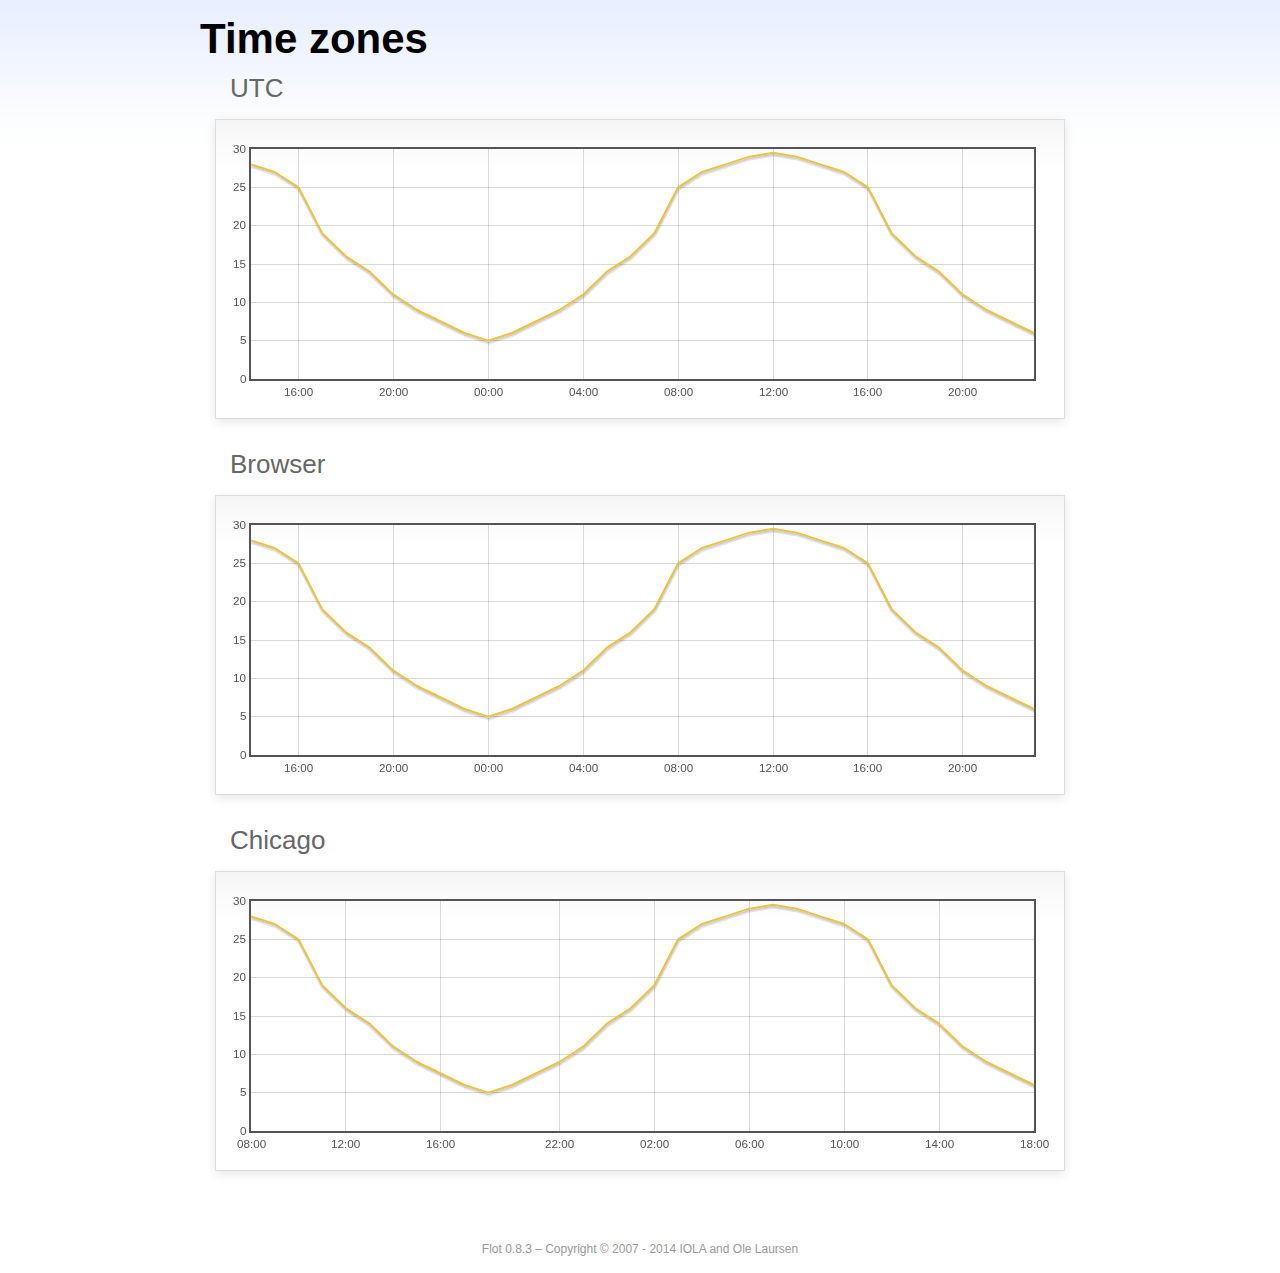
<file: admin/assets/plugins/flot/examples/axes-time-zones/index.html>
<!DOCTYPE html PUBLIC "-//W3C//DTD HTML 4.01//EN" "http://www.w3.org/TR/html4/strict.dtd">
<html>
<head>
	<meta http-equiv="Content-Type" content="text/html; charset=utf-8">
	<title>Flot Examples: Time zones</title>
	<link href="../examples.css" rel="stylesheet" type="text/css">
	<!--[if lte IE 8]><script language="javascript" type="text/javascript" src="../../excanvas.min.js"></script><![endif]-->
	<script language="javascript" type="text/javascript" src="../../jquery.js"></script>
	<script language="javascript" type="text/javascript" src="../../jquery.flot.js"></script>
	<script language="javascript" type="text/javascript" src="../../jquery.flot.time.js"></script>
	<script language="javascript" type="text/javascript" src="date.js"></script>
	<script type="text/javascript">

	$(function() {

		timezoneJS.timezone.zoneFileBasePath = "tz";
		timezoneJS.timezone.defaultZoneFile = [];
		timezoneJS.timezone.init({async: false});

		var d = [
			[Date.UTC(2011, 2, 12, 14, 0, 0), 28],
			[Date.UTC(2011, 2, 12, 15, 0, 0), 27],
			[Date.UTC(2011, 2, 12, 16, 0, 0), 25],
			[Date.UTC(2011, 2, 12, 17, 0, 0), 19],
			[Date.UTC(2011, 2, 12, 18, 0, 0), 16],
			[Date.UTC(2011, 2, 12, 19, 0, 0), 14],
			[Date.UTC(2011, 2, 12, 20, 0, 0), 11],
			[Date.UTC(2011, 2, 12, 21, 0, 0), 9],
			[Date.UTC(2011, 2, 12, 22, 0, 0), 7.5],
			[Date.UTC(2011, 2, 12, 23, 0, 0), 6],
			[Date.UTC(2011, 2, 13, 0, 0, 0), 5],
			[Date.UTC(2011, 2, 13, 1, 0, 0), 6],
			[Date.UTC(2011, 2, 13, 2, 0, 0), 7.5],
			[Date.UTC(2011, 2, 13, 3, 0, 0), 9],
			[Date.UTC(2011, 2, 13, 4, 0, 0), 11],
			[Date.UTC(2011, 2, 13, 5, 0, 0), 14],
			[Date.UTC(2011, 2, 13, 6, 0, 0), 16],
			[Date.UTC(2011, 2, 13, 7, 0, 0), 19],
			[Date.UTC(2011, 2, 13, 8, 0, 0), 25],
			[Date.UTC(2011, 2, 13, 9, 0, 0), 27],
			[Date.UTC(2011, 2, 13, 10, 0, 0), 28],
			[Date.UTC(2011, 2, 13, 11, 0, 0), 29],
			[Date.UTC(2011, 2, 13, 12, 0, 0), 29.5],
			[Date.UTC(2011, 2, 13, 13, 0, 0), 29],
			[Date.UTC(2011, 2, 13, 14, 0, 0), 28],
			[Date.UTC(2011, 2, 13, 15, 0, 0), 27],
			[Date.UTC(2011, 2, 13, 16, 0, 0), 25],
			[Date.UTC(2011, 2, 13, 17, 0, 0), 19],
			[Date.UTC(2011, 2, 13, 18, 0, 0), 16],
			[Date.UTC(2011, 2, 13, 19, 0, 0), 14],
			[Date.UTC(2011, 2, 13, 20, 0, 0), 11],
			[Date.UTC(2011, 2, 13, 21, 0, 0), 9],
			[Date.UTC(2011, 2, 13, 22, 0, 0), 7.5],
			[Date.UTC(2011, 2, 13, 23, 0, 0), 6]
		];

		var plot = $.plot("#placeholderUTC", [d], {
			xaxis: {
				mode: "time"
			}
		});

		var plot = $.plot("#placeholderLocal", [d], {
			xaxis: {
				mode: "time",
				timezone: "browser"
			}
		});

		var plot = $.plot("#placeholderChicago", [d], {
			xaxis: {
				mode: "time",
				timezone: "America/Chicago"
			}
		});

		// Add the Flot version string to the footer

		$("#footer").prepend("Flot " + $.plot.version + " &ndash; ");
	});

	</script>
</head>
<body>

	<div id="header">
		<h2>Time zones</h2>
	</div>

	<div id="content">

		<h3>UTC</h3>
		<div class="demo-container" style="height: 300px;">
			<div id="placeholderUTC" class="demo-placeholder"></div>
		</div>

		<h3>Browser</h3>
		<div class="demo-container" style="height: 300px;">
			<div id="placeholderLocal" class="demo-placeholder"></div>
		</div>

		<h3>Chicago</h3>
		<div class="demo-container" style="height: 300px;">
			<div id="placeholderChicago" class="demo-placeholder"></div>
		</div>

	</div>

	<div id="footer">
		Copyright &copy; 2007 - 2014 IOLA and Ole Laursen
	</div>

</body>
</html>
</file>
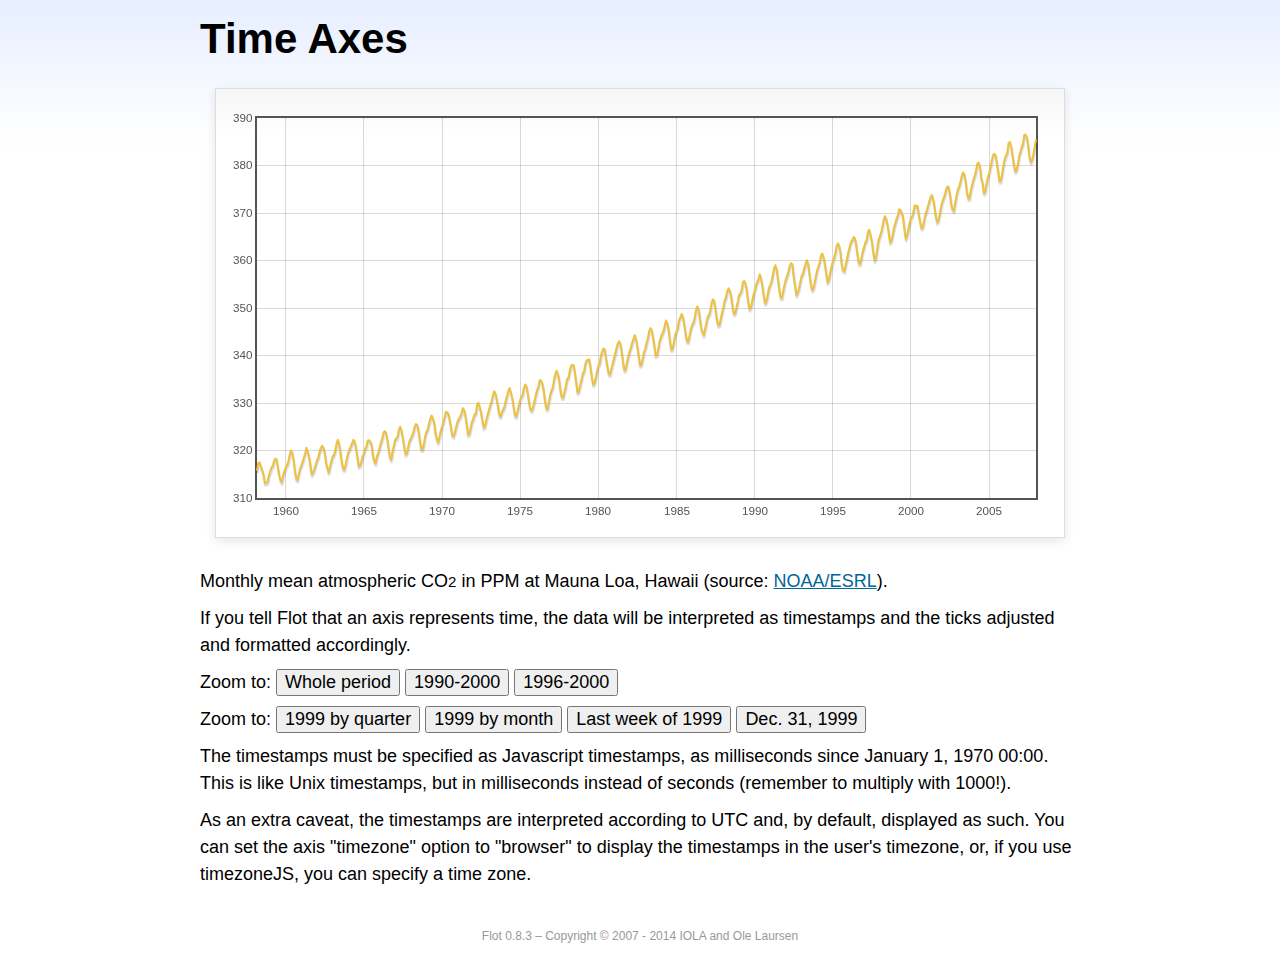
<file: admin/assets/plugins/flot/examples/axes-time/index.html>
<!DOCTYPE html PUBLIC "-//W3C//DTD HTML 4.01//EN" "http://www.w3.org/TR/html4/strict.dtd">
<html>
<head>
	<meta http-equiv="Content-Type" content="text/html; charset=utf-8">
	<title>Flot Examples: Time Axes</title>
	<link href="../examples.css" rel="stylesheet" type="text/css">
	<!--[if lte IE 8]><script language="javascript" type="text/javascript" src="../../excanvas.min.js"></script><![endif]-->
	<script language="javascript" type="text/javascript" src="../../jquery.js"></script>
	<script language="javascript" type="text/javascript" src="../../jquery.flot.js"></script>
	<script language="javascript" type="text/javascript" src="../../jquery.flot.time.js"></script>
	<script type="text/javascript">

	$(function() {

		var d = [[-373597200000, 315.71], [-370918800000, 317.45], [-368326800000, 317.50], [-363056400000, 315.86], [-360378000000, 314.93], [-357699600000, 313.19], [-352429200000, 313.34], [-349837200000, 314.67], [-347158800000, 315.58], [-344480400000, 316.47], [-342061200000, 316.65], [-339382800000, 317.71], [-336790800000, 318.29], [-334112400000, 318.16], [-331520400000, 316.55], [-328842000000, 314.80], [-326163600000, 313.84], [-323571600000, 313.34], [-320893200000, 314.81], [-318301200000, 315.59], [-315622800000, 316.43], [-312944400000, 316.97], [-310438800000, 317.58], [-307760400000, 319.03], [-305168400000, 320.03], [-302490000000, 319.59], [-299898000000, 318.18], [-297219600000, 315.91], [-294541200000, 314.16], [-291949200000, 313.83], [-289270800000, 315.00], [-286678800000, 316.19], [-284000400000, 316.89], [-281322000000, 317.70], [-278902800000, 318.54], [-276224400000, 319.48], [-273632400000, 320.58], [-270954000000, 319.78], [-268362000000, 318.58], [-265683600000, 316.79], [-263005200000, 314.99], [-260413200000, 315.31], [-257734800000, 316.10], [-255142800000, 317.01], [-252464400000, 317.94], [-249786000000, 318.56], [-247366800000, 319.69], [-244688400000, 320.58], [-242096400000, 321.01], [-239418000000, 320.61], [-236826000000, 319.61], [-234147600000, 317.40], [-231469200000, 316.26], [-228877200000, 315.42], [-226198800000, 316.69], [-223606800000, 317.69], [-220928400000, 318.74], [-218250000000, 319.08], [-215830800000, 319.86], [-213152400000, 321.39], [-210560400000, 322.24], [-207882000000, 321.47], [-205290000000, 319.74], [-202611600000, 317.77], [-199933200000, 316.21], [-197341200000, 315.99], [-194662800000, 317.07], [-192070800000, 318.36], [-189392400000, 319.57], [-178938000000, 322.23], [-176259600000, 321.89], [-173667600000, 320.44], [-170989200000, 318.70], [-168310800000, 316.70], [-165718800000, 316.87], [-163040400000, 317.68], [-160448400000, 318.71], [-157770000000, 319.44], [-155091600000, 320.44], [-152672400000, 320.89], [-149994000000, 322.13], [-147402000000, 322.16], [-144723600000, 321.87], [-142131600000, 321.21], [-139453200000, 318.87], [-136774800000, 317.81], [-134182800000, 317.30], [-131504400000, 318.87], [-128912400000, 319.42], [-126234000000, 320.62], [-123555600000, 321.59], [-121136400000, 322.39], [-118458000000, 323.70], [-115866000000, 324.07], [-113187600000, 323.75], [-110595600000, 322.40], [-107917200000, 320.37], [-105238800000, 318.64], [-102646800000, 318.10], [-99968400000, 319.79], [-97376400000, 321.03], [-94698000000, 322.33], [-92019600000, 322.50], [-89600400000, 323.04], [-86922000000, 324.42], [-84330000000, 325.00], [-81651600000, 324.09], [-79059600000, 322.55], [-76381200000, 320.92], [-73702800000, 319.26], [-71110800000, 319.39], [-68432400000, 320.72], [-65840400000, 321.96], [-63162000000, 322.57], [-60483600000, 323.15], [-57978000000, 323.89], [-55299600000, 325.02], [-52707600000, 325.57], [-50029200000, 325.36], [-47437200000, 324.14], [-44758800000, 322.11], [-42080400000, 320.33], [-39488400000, 320.25], [-36810000000, 321.32], [-34218000000, 322.90], [-31539600000, 324.00], [-28861200000, 324.42], [-26442000000, 325.64], [-23763600000, 326.66], [-21171600000, 327.38], [-18493200000, 326.70], [-15901200000, 325.89], [-13222800000, 323.67], [-10544400000, 322.38], [-7952400000, 321.78], [-5274000000, 322.85], [-2682000000, 324.12], [-3600000, 325.06], [2674800000, 325.98], [5094000000, 326.93], [7772400000, 328.13], [10364400000, 328.07], [13042800000, 327.66], [15634800000, 326.35], [18313200000, 324.69], [20991600000, 323.10], [23583600000, 323.07], [26262000000, 324.01], [28854000000, 325.13], [31532400000, 326.17], [34210800000, 326.68], [36630000000, 327.18], [39308400000, 327.78], [41900400000, 328.92], [44578800000, 328.57], [47170800000, 327.37], [49849200000, 325.43], [52527600000, 323.36], [55119600000, 323.56], [57798000000, 324.80], [60390000000, 326.01], [63068400000, 326.77], [65746800000, 327.63], [68252400000, 327.75], [70930800000, 329.72], [73522800000, 330.07], [76201200000, 329.09], [78793200000, 328.05], [81471600000, 326.32], [84150000000, 324.84], [86742000000, 325.20], [89420400000, 326.50], [92012400000, 327.55], [94690800000, 328.54], [97369200000, 329.56], [99788400000, 330.30], [102466800000, 331.50], [105058800000, 332.48], [107737200000, 332.07], [110329200000, 330.87], [113007600000, 329.31], [115686000000, 327.51], [118278000000, 327.18], [120956400000, 328.16], [123548400000, 328.64], [126226800000, 329.35], [128905200000, 330.71], [131324400000, 331.48], [134002800000, 332.65], [136594800000, 333.16], [139273200000, 332.06], [141865200000, 330.99], [144543600000, 329.17], [147222000000, 327.41], [149814000000, 327.20], [152492400000, 328.33], [155084400000, 329.50], [157762800000, 330.68], [160441200000, 331.41], [162860400000, 331.85], [165538800000, 333.29], [168130800000, 333.91], [170809200000, 333.40], [173401200000, 331.78], [176079600000, 329.88], [178758000000, 328.57], [181350000000, 328.46], [184028400000, 329.26], [189298800000, 331.71], [191977200000, 332.76], [194482800000, 333.48], [197161200000, 334.78], [199753200000, 334.78], [202431600000, 334.17], [205023600000, 332.78], [207702000000, 330.64], [210380400000, 328.95], [212972400000, 328.77], [215650800000, 330.23], [218242800000, 331.69], [220921200000, 332.70], [223599600000, 333.24], [226018800000, 334.96], [228697200000, 336.04], [231289200000, 336.82], [233967600000, 336.13], [236559600000, 334.73], [239238000000, 332.52], [241916400000, 331.19], [244508400000, 331.19], [247186800000, 332.35], [249778800000, 333.47], [252457200000, 335.11], [255135600000, 335.26], [257554800000, 336.60], [260233200000, 337.77], [262825200000, 338.00], [265503600000, 337.99], [268095600000, 336.48], [270774000000, 334.37], [273452400000, 332.27], [276044400000, 332.41], [278722800000, 333.76], [281314800000, 334.83], [283993200000, 336.21], [286671600000, 336.64], [289090800000, 338.12], [291769200000, 339.02], [294361200000, 339.02], [297039600000, 339.20], [299631600000, 337.58], [302310000000, 335.55], [304988400000, 333.89], [307580400000, 334.14], [310258800000, 335.26], [312850800000, 336.71], [315529200000, 337.81], [318207600000, 338.29], [320713200000, 340.04], [323391600000, 340.86], [325980000000, 341.47], [328658400000, 341.26], [331250400000, 339.29], [333928800000, 337.60], [336607200000, 336.12], [339202800000, 336.08], [341881200000, 337.22], [344473200000, 338.34], [347151600000, 339.36], [349830000000, 340.51], [352249200000, 341.57], [354924000000, 342.56], [357516000000, 343.01], [360194400000, 342.47], [362786400000, 340.71], [365464800000, 338.52], [368143200000, 336.96], [370738800000, 337.13], [373417200000, 338.58], [376009200000, 339.89], [378687600000, 340.93], [381366000000, 341.69], [383785200000, 342.69], [389052000000, 344.30], [391730400000, 343.43], [394322400000, 341.88], [397000800000, 339.89], [399679200000, 337.95], [402274800000, 338.10], [404953200000, 339.27], [407545200000, 340.67], [410223600000, 341.42], [412902000000, 342.68], [415321200000, 343.46], [417996000000, 345.10], [420588000000, 345.76], [423266400000, 345.36], [425858400000, 343.91], [428536800000, 342.05], [431215200000, 340.00], [433810800000, 340.12], [436489200000, 341.33], [439081200000, 342.94], [441759600000, 343.87], [444438000000, 344.60], [446943600000, 345.20], [452210400000, 347.36], [454888800000, 346.74], [457480800000, 345.41], [460159200000, 343.01], [462837600000, 341.23], [465433200000, 341.52], [468111600000, 342.86], [470703600000, 344.41], [473382000000, 345.09], [476060400000, 345.89], [478479600000, 347.49], [481154400000, 348.00], [483746400000, 348.75], [486424800000, 348.19], [489016800000, 346.54], [491695200000, 344.63], [494373600000, 343.03], [496969200000, 342.92], [499647600000, 344.24], [502239600000, 345.62], [504918000000, 346.43], [507596400000, 346.94], [510015600000, 347.88], [512690400000, 349.57], [515282400000, 350.35], [517960800000, 349.72], [520552800000, 347.78], [523231200000, 345.86], [525909600000, 344.84], [528505200000, 344.32], [531183600000, 345.67], [533775600000, 346.88], [536454000000, 348.19], [539132400000, 348.55], [541551600000, 349.52], [544226400000, 351.12], [546818400000, 351.84], [549496800000, 351.49], [552088800000, 349.82], [554767200000, 347.63], [557445600000, 346.38], [560041200000, 346.49], [562719600000, 347.75], [565311600000, 349.03], [567990000000, 350.20], [570668400000, 351.61], [573174000000, 352.22], [575848800000, 353.53], [578440800000, 354.14], [581119200000, 353.62], [583711200000, 352.53], [586389600000, 350.41], [589068000000, 348.84], [591663600000, 348.94], [594342000000, 350.04], [596934000000, 351.29], [599612400000, 352.72], [602290800000, 353.10], [604710000000, 353.65], [607384800000, 355.43], [609976800000, 355.70], [612655200000, 355.11], [615247200000, 353.79], [617925600000, 351.42], [620604000000, 349.81], [623199600000, 350.11], [625878000000, 351.26], [628470000000, 352.63], [631148400000, 353.64], [633826800000, 354.72], [636246000000, 355.49], [638920800000, 356.09], [641512800000, 357.08], [644191200000, 356.11], [646783200000, 354.70], [649461600000, 352.68], [652140000000, 351.05], [654735600000, 351.36], [657414000000, 352.81], [660006000000, 354.22], [662684400000, 354.85], [665362800000, 355.66], [667782000000, 357.04], [670456800000, 358.40], [673048800000, 359.00], [675727200000, 357.99], [678319200000, 356.00], [680997600000, 353.78], [683676000000, 352.20], [686271600000, 352.22], [688950000000, 353.70], [691542000000, 354.98], [694220400000, 356.09], [696898800000, 356.85], [699404400000, 357.73], [702079200000, 358.91], [704671200000, 359.45], [707349600000, 359.19], [709941600000, 356.72], [712620000000, 354.79], [715298400000, 352.79], [717894000000, 353.20], [720572400000, 354.15], [723164400000, 355.39], [725842800000, 356.77], [728521200000, 357.17], [730940400000, 358.26], [733615200000, 359.16], [736207200000, 360.07], [738885600000, 359.41], [741477600000, 357.44], [744156000000, 355.30], [746834400000, 353.87], [749430000000, 354.04], [752108400000, 355.27], [754700400000, 356.70], [757378800000, 358.00], [760057200000, 358.81], [762476400000, 359.68], [765151200000, 361.13], [767743200000, 361.48], [770421600000, 360.60], [773013600000, 359.20], [775692000000, 357.23], [778370400000, 355.42], [780966000000, 355.89], [783644400000, 357.41], [786236400000, 358.74], [788914800000, 359.73], [791593200000, 360.61], [794012400000, 361.58], [796687200000, 363.05], [799279200000, 363.62], [801957600000, 363.03], [804549600000, 361.55], [807228000000, 358.94], [809906400000, 357.93], [812502000000, 357.80], [815180400000, 359.22], [817772400000, 360.44], [820450800000, 361.83], [823129200000, 362.95], [825634800000, 363.91], [828309600000, 364.28], [830901600000, 364.94], [833580000000, 364.70], [836172000000, 363.31], [838850400000, 361.15], [841528800000, 359.40], [844120800000, 359.34], [846802800000, 360.62], [849394800000, 361.96], [852073200000, 362.81], [854751600000, 363.87], [857170800000, 364.25], [859845600000, 366.02], [862437600000, 366.46], [865116000000, 365.32], [867708000000, 364.07], [870386400000, 361.95], [873064800000, 360.06], [875656800000, 360.49], [878338800000, 362.19], [880930800000, 364.12], [883609200000, 364.99], [886287600000, 365.82], [888706800000, 366.95], [891381600000, 368.42], [893973600000, 369.33], [896652000000, 368.78], [899244000000, 367.59], [901922400000, 365.84], [904600800000, 363.83], [907192800000, 364.18], [909874800000, 365.34], [912466800000, 366.93], [915145200000, 367.94], [917823600000, 368.82], [920242800000, 369.46], [922917600000, 370.77], [925509600000, 370.66], [928188000000, 370.10], [930780000000, 369.08], [933458400000, 366.66], [936136800000, 364.60], [938728800000, 365.17], [941410800000, 366.51], [944002800000, 367.89], [946681200000, 369.04], [949359600000, 369.35], [951865200000, 370.38], [954540000000, 371.63], [957132000000, 371.32], [959810400000, 371.53], [962402400000, 369.75], [965080800000, 368.23], [967759200000, 366.87], [970351200000, 366.94], [973033200000, 368.27], [975625200000, 369.64], [978303600000, 370.46], [980982000000, 371.44], [983401200000, 372.37], [986076000000, 373.33], [988668000000, 373.77], [991346400000, 373.09], [993938400000, 371.51], [996616800000, 369.55], [999295200000, 368.12], [1001887200000, 368.38], [1004569200000, 369.66], [1007161200000, 371.11], [1009839600000, 372.36], [1012518000000, 373.09], [1014937200000, 373.81], [1017612000000, 374.93], [1020204000000, 375.58], [1022882400000, 375.44], [1025474400000, 373.86], [1028152800000, 371.77], [1030831200000, 370.73], [1033423200000, 370.50], [1036105200000, 372.18], [1038697200000, 373.70], [1041375600000, 374.92], [1044054000000, 375.62], [1046473200000, 376.51], [1049148000000, 377.75], [1051740000000, 378.54], [1054418400000, 378.20], [1057010400000, 376.68], [1059688800000, 374.43], [1062367200000, 373.11], [1064959200000, 373.10], [1067641200000, 374.77], [1070233200000, 375.97], [1072911600000, 377.03], [1075590000000, 377.87], [1078095600000, 378.88], [1080770400000, 380.42], [1083362400000, 380.62], [1086040800000, 379.70], [1088632800000, 377.43], [1091311200000, 376.32], [1093989600000, 374.19], [1096581600000, 374.47], [1099263600000, 376.15], [1101855600000, 377.51], [1104534000000, 378.43], [1107212400000, 379.70], [1109631600000, 380.92], [1112306400000, 382.18], [1114898400000, 382.45], [1117576800000, 382.14], [1120168800000, 380.60], [1122847200000, 378.64], [1125525600000, 376.73], [1128117600000, 376.84], [1130799600000, 378.29], [1133391600000, 380.06], [1136070000000, 381.40], [1138748400000, 382.20], [1141167600000, 382.66], [1143842400000, 384.69], [1146434400000, 384.94], [1149112800000, 384.01], [1151704800000, 382.14], [1154383200000, 380.31], [1157061600000, 378.81], [1159653600000, 379.03], [1162335600000, 380.17], [1164927600000, 381.85], [1167606000000, 382.94], [1170284400000, 383.86], [1172703600000, 384.49], [1175378400000, 386.37], [1177970400000, 386.54], [1180648800000, 385.98], [1183240800000, 384.36], [1185919200000, 381.85], [1188597600000, 380.74], [1191189600000, 381.15], [1193871600000, 382.38], [1196463600000, 383.94], [1199142000000, 385.44]]; 

		$.plot("#placeholder", [d], {
			xaxis: { mode: "time" }
		});

		$("#whole").click(function () {
			$.plot("#placeholder", [d], {
				xaxis: { mode: "time" }
			});
		});

		$("#nineties").click(function () {
			$.plot("#placeholder", [d], {
				xaxis: {
					mode: "time",
					min: (new Date(1990, 0, 1)).getTime(),
					max: (new Date(2000, 0, 1)).getTime()
				}
			});
		});

		$("#latenineties").click(function () {
			$.plot("#placeholder", [d], {
				xaxis: {
					mode: "time",
					minTickSize: [1, "year"],
					min: (new Date(1996, 0, 1)).getTime(),
					max: (new Date(2000, 0, 1)).getTime()
				}
			});
		});

		$("#ninetyninequarters").click(function () {
			$.plot("#placeholder", [d], {
				xaxis: {
					mode: "time",
					minTickSize: [1, "quarter"],
					min: (new Date(1999, 0, 1)).getTime(),
					max: (new Date(2000, 0, 1)).getTime()
				}
			});
		});

		$("#ninetynine").click(function () {
			$.plot("#placeholder", [d], {
				xaxis: {
					mode: "time",
					minTickSize: [1, "month"],
					min: (new Date(1999, 0, 1)).getTime(),
					max: (new Date(2000, 0, 1)).getTime()
				}
			});
		});

		$("#lastweekninetynine").click(function () {
			$.plot("#placeholder", [d], {
				xaxis: {
					mode: "time",
					minTickSize: [1, "day"],
					min: (new Date(1999, 11, 25)).getTime(),
					max: (new Date(2000, 0, 1)).getTime(),
					timeformat: "%a"
				}
			});
		});

		$("#lastdayninetynine").click(function () {
			$.plot("#placeholder", [d], {
				xaxis: {
					mode: "time",
					minTickSize: [1, "hour"],
					min: (new Date(1999, 11, 31)).getTime(),
					max: (new Date(2000, 0, 1)).getTime(),
					twelveHourClock: true
				}
			});
		});

		// Add the Flot version string to the footer

		$("#footer").prepend("Flot " + $.plot.version + " &ndash; ");
	});

	</script>
</head>
<body>

	<div id="header">
		<h2>Time Axes</h2>
	</div>

	<div id="content">

		<div class="demo-container">
			<div id="placeholder" class="demo-placeholder"></div>
		</div>

		<p>Monthly mean atmospheric CO<sub>2</sub> in PPM at Mauna Loa, Hawaii (source: <a href="http://www.esrl.noaa.gov/gmd/ccgg/trends/">NOAA/ESRL</a>).</p>

		<p>If you tell Flot that an axis represents time, the data will be interpreted as timestamps and the ticks adjusted and formatted accordingly.</p>

		<p>Zoom to: <button id="whole">Whole period</button>
		<button id="nineties">1990-2000</button>
		<button id="latenineties">1996-2000</button></p>

		<p>Zoom to: <button id="ninetyninequarters">1999 by quarter</button>
		<button id="ninetynine">1999 by month</button>
		<button id="lastweekninetynine">Last week of 1999</button>
		<button id="lastdayninetynine">Dec. 31, 1999</button></p>

		<p>The timestamps must be specified as Javascript timestamps, as milliseconds since January 1, 1970 00:00. This is like Unix timestamps, but in milliseconds instead of seconds (remember to multiply with 1000!).</p>

		<p>As an extra caveat, the timestamps are interpreted according to UTC and, by default, displayed as such. You can set the axis "timezone" option to "browser" to display the timestamps in the user's timezone, or, if you use timezoneJS, you can specify a time zone.</p>

	</div>

	<div id="footer">
		Copyright &copy; 2007 - 2014 IOLA and Ole Laursen
	</div>

</body>
</html>
</file>
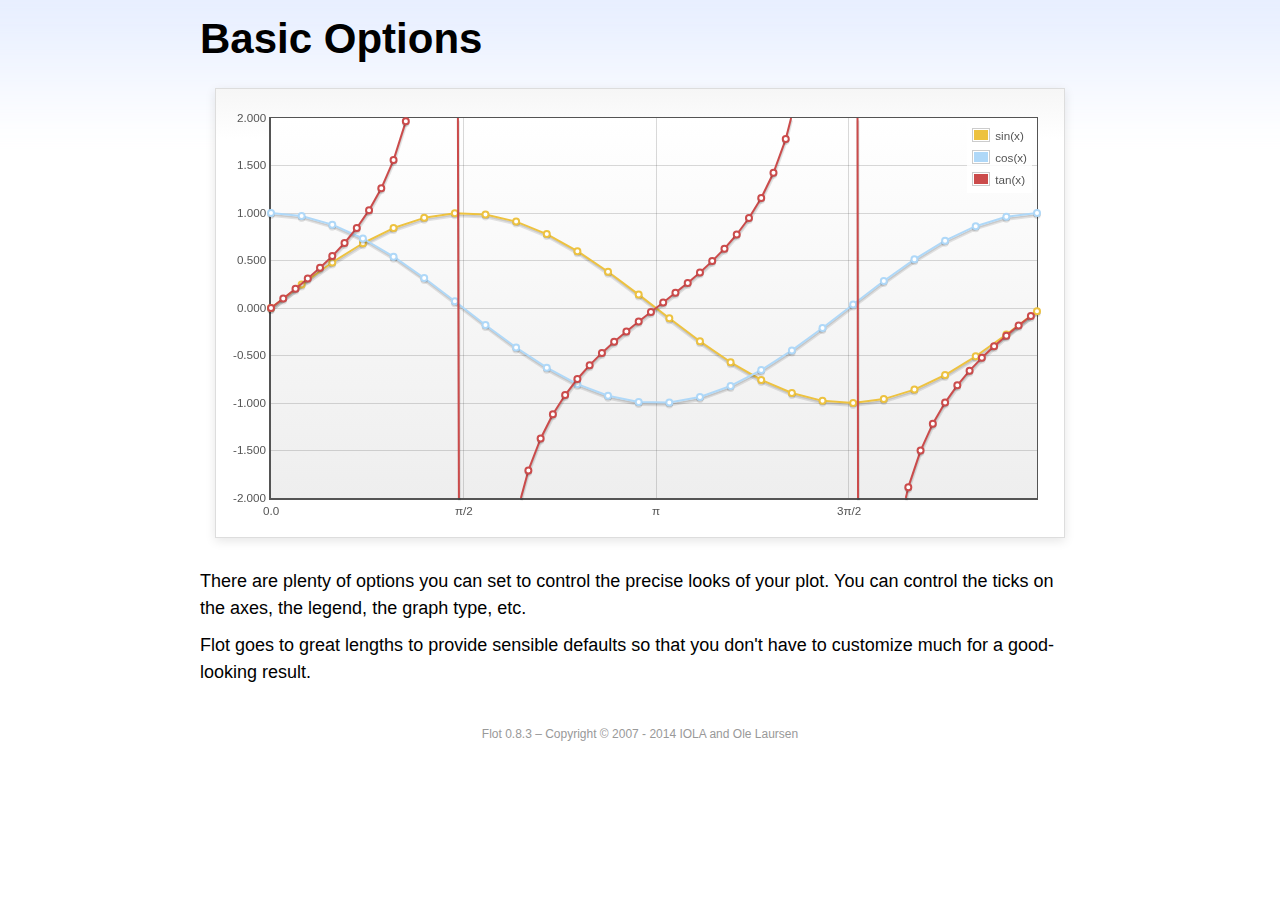
<file: admin/assets/plugins/flot/examples/basic-options/index.html>
<!DOCTYPE html PUBLIC "-//W3C//DTD HTML 4.01//EN" "http://www.w3.org/TR/html4/strict.dtd">
<html>
<head>
	<meta http-equiv="Content-Type" content="text/html; charset=utf-8">
	<title>Flot Examples: Basic Options</title>
	<link href="../examples.css" rel="stylesheet" type="text/css">
	<!--[if lte IE 8]><script language="javascript" type="text/javascript" src="../../excanvas.min.js"></script><![endif]-->
	<script language="javascript" type="text/javascript" src="../../jquery.js"></script>
	<script language="javascript" type="text/javascript" src="../../jquery.flot.js"></script>
	<script type="text/javascript">

	$(function () {

		var d1 = [];
		for (var i = 0; i < Math.PI * 2; i += 0.25) {
			d1.push([i, Math.sin(i)]);
		}

		var d2 = [];
		for (var i = 0; i < Math.PI * 2; i += 0.25) {
			d2.push([i, Math.cos(i)]);
		}

		var d3 = [];
		for (var i = 0; i < Math.PI * 2; i += 0.1) {
			d3.push([i, Math.tan(i)]);
		}

		$.plot("#placeholder", [
			{ label: "sin(x)", data: d1 },
			{ label: "cos(x)", data: d2 },
			{ label: "tan(x)", data: d3 }
		], {
			series: {
				lines: { show: true },
				points: { show: true }
			},
			xaxis: {
				ticks: [
					0, [ Math.PI/2, "\u03c0/2" ], [ Math.PI, "\u03c0" ],
					[ Math.PI * 3/2, "3\u03c0/2" ], [ Math.PI * 2, "2\u03c0" ]
				]
			},
			yaxis: {
				ticks: 10,
				min: -2,
				max: 2,
				tickDecimals: 3
			},
			grid: {
				backgroundColor: { colors: [ "#fff", "#eee" ] },
				borderWidth: {
					top: 1,
					right: 1,
					bottom: 2,
					left: 2
				}
			}
		});

		// Add the Flot version string to the footer

		$("#footer").prepend("Flot " + $.plot.version + " &ndash; ");
	});

	</script>
</head>
<body>

	<div id="header">
		<h2>Basic Options</h2>
	</div>

	<div id="content">

		<div class="demo-container">
			<div id="placeholder" class="demo-placeholder"></div>
		</div>

		<p>There are plenty of options you can set to control the precise looks of your plot. You can control the ticks on the axes, the legend, the graph type, etc.</p>

		<p>Flot goes to great lengths to provide sensible defaults so that you don't have to customize much for a good-looking result.</p>

	</div>

	<div id="footer">
		Copyright &copy; 2007 - 2014 IOLA and Ole Laursen
	</div>

</body>
</html>
</file>
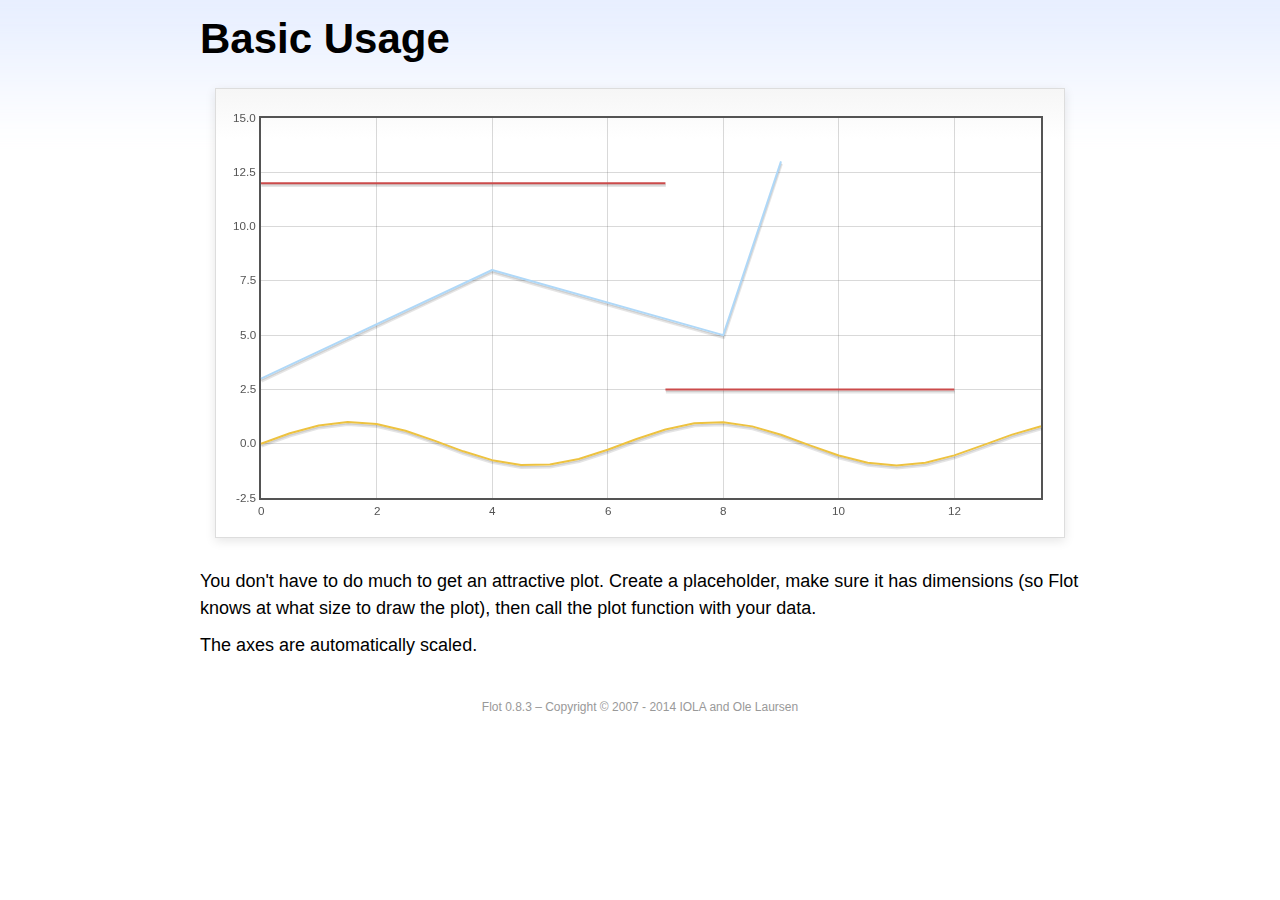
<file: admin/assets/plugins/flot/examples/basic-usage/index.html>
<!DOCTYPE html PUBLIC "-//W3C//DTD HTML 4.01//EN" "http://www.w3.org/TR/html4/strict.dtd">
<html>
<head>
	<meta http-equiv="Content-Type" content="text/html; charset=utf-8">
	<title>Flot Examples: Basic Usage</title>
	<link href="../examples.css" rel="stylesheet" type="text/css">
	<!--[if lte IE 8]><script language="javascript" type="text/javascript" src="../../excanvas.min.js"></script><![endif]-->
	<script language="javascript" type="text/javascript" src="../../jquery.js"></script>
	<script language="javascript" type="text/javascript" src="../../jquery.flot.js"></script>
	<script type="text/javascript">

	$(function() {

		var d1 = [];
		for (var i = 0; i < 14; i += 0.5) {
			d1.push([i, Math.sin(i)]);
		}

		var d2 = [[0, 3], [4, 8], [8, 5], [9, 13]];

		// A null signifies separate line segments

		var d3 = [[0, 12], [7, 12], null, [7, 2.5], [12, 2.5]];

		$.plot("#placeholder", [ d1, d2, d3 ]);

		// Add the Flot version string to the footer

		$("#footer").prepend("Flot " + $.plot.version + " &ndash; ");
	});

	</script>
</head>
<body>

	<div id="header">
		<h2>Basic Usage</h2>
	</div>

	<div id="content">

		<div class="demo-container">
			<div id="placeholder" class="demo-placeholder"></div>
		</div>

		<p>You don't have to do much to get an attractive plot.  Create a placeholder, make sure it has dimensions (so Flot knows at what size to draw the plot), then call the plot function with your data.</p>

		<p>The axes are automatically scaled.</p>

	</div>

	<div id="footer">
		Copyright &copy; 2007 - 2014 IOLA and Ole Laursen
	</div>

</body>
</html>
</file>
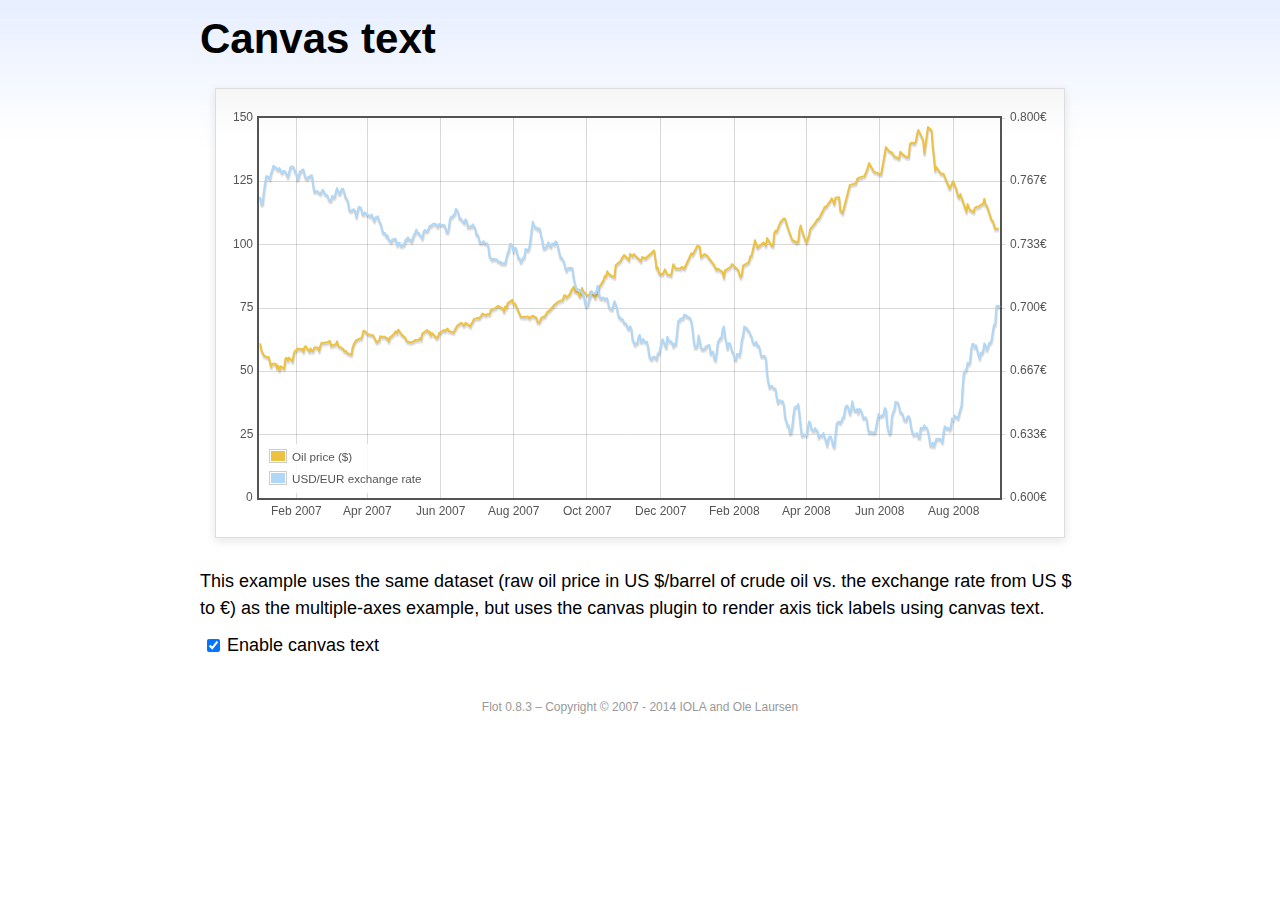
<file: admin/assets/plugins/flot/examples/canvas/index.html>
<!DOCTYPE html PUBLIC "-//W3C//DTD HTML 4.01//EN" "http://www.w3.org/TR/html4/strict.dtd">
<html>
<head>
	<meta http-equiv="Content-Type" content="text/html; charset=utf-8">
	<title>Flot Examples: Canvas text</title>
	<link href="../examples.css" rel="stylesheet" type="text/css">
	<!--[if lte IE 8]><script language="javascript" type="text/javascript" src="../../excanvas.min.js"></script><![endif]-->
	<script language="javascript" type="text/javascript" src="../../jquery.js"></script>
	<script language="javascript" type="text/javascript" src="../../jquery.flot.js"></script>
	<script language="javascript" type="text/javascript" src="../../jquery.flot.time.js"></script>
	<script language="javascript" type="text/javascript" src="../../jquery.flot.canvas.js"></script>
	<script type="text/javascript">

	$(function() {

		var oilPrices = [[1167692400000,61.05], [1167778800000,58.32], [1167865200000,57.35], [1167951600000,56.31], [1168210800000,55.55], [1168297200000,55.64], [1168383600000,54.02], [1168470000000,51.88], [1168556400000,52.99], [1168815600000,52.99], [1168902000000,51.21], [1168988400000,52.24], [1169074800000,50.48], [1169161200000,51.99], [1169420400000,51.13], [1169506800000,55.04], [1169593200000,55.37], [1169679600000,54.23], [1169766000000,55.42], [1170025200000,54.01], [1170111600000,56.97], [1170198000000,58.14], [1170284400000,58.14], [1170370800000,59.02], [1170630000000,58.74], [1170716400000,58.88], [1170802800000,57.71], [1170889200000,59.71], [1170975600000,59.89], [1171234800000,57.81], [1171321200000,59.06], [1171407600000,58.00], [1171494000000,57.99], [1171580400000,59.39], [1171839600000,59.39], [1171926000000,58.07], [1172012400000,60.07], [1172098800000,61.14], [1172444400000,61.39], [1172530800000,61.46], [1172617200000,61.79], [1172703600000,62.00], [1172790000000,60.07], [1173135600000,60.69], [1173222000000,61.82], [1173308400000,60.05], [1173654000000,58.91], [1173740400000,57.93], [1173826800000,58.16], [1173913200000,57.55], [1173999600000,57.11], [1174258800000,56.59], [1174345200000,59.61], [1174518000000,61.69], [1174604400000,62.28], [1174860000000,62.91], [1174946400000,62.93], [1175032800000,64.03], [1175119200000,66.03], [1175205600000,65.87], [1175464800000,64.64], [1175637600000,64.38], [1175724000000,64.28], [1175810400000,64.28], [1176069600000,61.51], [1176156000000,61.89], [1176242400000,62.01], [1176328800000,63.85], [1176415200000,63.63], [1176674400000,63.61], [1176760800000,63.10], [1176847200000,63.13], [1176933600000,61.83], [1177020000000,63.38], [1177279200000,64.58], [1177452000000,65.84], [1177538400000,65.06], [1177624800000,66.46], [1177884000000,64.40], [1178056800000,63.68], [1178143200000,63.19], [1178229600000,61.93], [1178488800000,61.47], [1178575200000,61.55], [1178748000000,61.81], [1178834400000,62.37], [1179093600000,62.46], [1179180000000,63.17], [1179266400000,62.55], [1179352800000,64.94], [1179698400000,66.27], [1179784800000,65.50], [1179871200000,65.77], [1179957600000,64.18], [1180044000000,65.20], [1180389600000,63.15], [1180476000000,63.49], [1180562400000,65.08], [1180908000000,66.30], [1180994400000,65.96], [1181167200000,66.93], [1181253600000,65.98], [1181599200000,65.35], [1181685600000,66.26], [1181858400000,68.00], [1182117600000,69.09], [1182204000000,69.10], [1182290400000,68.19], [1182376800000,68.19], [1182463200000,69.14], [1182722400000,68.19], [1182808800000,67.77], [1182895200000,68.97], [1182981600000,69.57], [1183068000000,70.68], [1183327200000,71.09], [1183413600000,70.92], [1183586400000,71.81], [1183672800000,72.81], [1183932000000,72.19], [1184018400000,72.56], [1184191200000,72.50], [1184277600000,74.15], [1184623200000,75.05], [1184796000000,75.92], [1184882400000,75.57], [1185141600000,74.89], [1185228000000,73.56], [1185314400000,75.57], [1185400800000,74.95], [1185487200000,76.83], [1185832800000,78.21], [1185919200000,76.53], [1186005600000,76.86], [1186092000000,76.00], [1186437600000,71.59], [1186696800000,71.47], [1186956000000,71.62], [1187042400000,71.00], [1187301600000,71.98], [1187560800000,71.12], [1187647200000,69.47], [1187733600000,69.26], [1187820000000,69.83], [1187906400000,71.09], [1188165600000,71.73], [1188338400000,73.36], [1188511200000,74.04], [1188856800000,76.30], [1189116000000,77.49], [1189461600000,78.23], [1189548000000,79.91], [1189634400000,80.09], [1189720800000,79.10], [1189980000000,80.57], [1190066400000,81.93], [1190239200000,83.32], [1190325600000,81.62], [1190584800000,80.95], [1190671200000,79.53], [1190757600000,80.30], [1190844000000,82.88], [1190930400000,81.66], [1191189600000,80.24], [1191276000000,80.05], [1191362400000,79.94], [1191448800000,81.44], [1191535200000,81.22], [1191794400000,79.02], [1191880800000,80.26], [1191967200000,80.30], [1192053600000,83.08], [1192140000000,83.69], [1192399200000,86.13], [1192485600000,87.61], [1192572000000,87.40], [1192658400000,89.47], [1192744800000,88.60], [1193004000000,87.56], [1193090400000,87.56], [1193176800000,87.10], [1193263200000,91.86], [1193612400000,93.53], [1193698800000,94.53], [1193871600000,95.93], [1194217200000,93.98], [1194303600000,96.37], [1194476400000,95.46], [1194562800000,96.32], [1195081200000,93.43], [1195167600000,95.10], [1195426800000,94.64], [1195513200000,95.10], [1196031600000,97.70], [1196118000000,94.42], [1196204400000,90.62], [1196290800000,91.01], [1196377200000,88.71], [1196636400000,88.32], [1196809200000,90.23], [1196982000000,88.28], [1197241200000,87.86], [1197327600000,90.02], [1197414000000,92.25], [1197586800000,90.63], [1197846000000,90.63], [1197932400000,90.49], [1198018800000,91.24], [1198105200000,91.06], [1198191600000,90.49], [1198710000000,96.62], [1198796400000,96.00], [1199142000000,99.62], [1199314800000,99.18], [1199401200000,95.09], [1199660400000,96.33], [1199833200000,95.67], [1200351600000,91.90], [1200438000000,90.84], [1200524400000,90.13], [1200610800000,90.57], [1200956400000,89.21], [1201042800000,86.99], [1201129200000,89.85], [1201474800000,90.99], [1201561200000,91.64], [1201647600000,92.33], [1201734000000,91.75], [1202079600000,90.02], [1202166000000,88.41], [1202252400000,87.14], [1202338800000,88.11], [1202425200000,91.77], [1202770800000,92.78], [1202857200000,93.27], [1202943600000,95.46], [1203030000000,95.46], [1203289200000,101.74], [1203462000000,98.81], [1203894000000,100.88], [1204066800000,99.64], [1204153200000,102.59], [1204239600000,101.84], [1204498800000,99.52], [1204585200000,99.52], [1204671600000,104.52], [1204758000000,105.47], [1204844400000,105.15], [1205103600000,108.75], [1205276400000,109.92], [1205362800000,110.33], [1205449200000,110.21], [1205708400000,105.68], [1205967600000,101.84], [1206313200000,100.86], [1206399600000,101.22], [1206486000000,105.90], [1206572400000,107.58], [1206658800000,105.62], [1206914400000,101.58], [1207000800000,100.98], [1207173600000,103.83], [1207260000000,106.23], [1207605600000,108.50], [1207778400000,110.11], [1207864800000,110.14], [1208210400000,113.79], [1208296800000,114.93], [1208383200000,114.86], [1208728800000,117.48], [1208815200000,118.30], [1208988000000,116.06], [1209074400000,118.52], [1209333600000,118.75], [1209420000000,113.46], [1209592800000,112.52], [1210024800000,121.84], [1210111200000,123.53], [1210197600000,123.69], [1210543200000,124.23], [1210629600000,125.80], [1210716000000,126.29], [1211148000000,127.05], [1211320800000,129.07], [1211493600000,132.19], [1211839200000,128.85], [1212357600000,127.76], [1212703200000,138.54], [1212962400000,136.80], [1213135200000,136.38], [1213308000000,134.86], [1213653600000,134.01], [1213740000000,136.68], [1213912800000,135.65], [1214172000000,134.62], [1214258400000,134.62], [1214344800000,134.62], [1214431200000,139.64], [1214517600000,140.21], [1214776800000,140.00], [1214863200000,140.97], [1214949600000,143.57], [1215036000000,145.29], [1215381600000,141.37], [1215468000000,136.04], [1215727200000,146.40], [1215986400000,145.18], [1216072800000,138.74], [1216159200000,134.60], [1216245600000,129.29], [1216332000000,130.65], [1216677600000,127.95], [1216850400000,127.95], [1217282400000,122.19], [1217455200000,124.08], [1217541600000,125.10], [1217800800000,121.41], [1217887200000,119.17], [1217973600000,118.58], [1218060000000,120.02], [1218405600000,114.45], [1218492000000,113.01], [1218578400000,116.00], [1218751200000,113.77], [1219010400000,112.87], [1219096800000,114.53], [1219269600000,114.98], [1219356000000,114.98], [1219701600000,116.27], [1219788000000,118.15], [1219874400000,115.59], [1219960800000,115.46], [1220306400000,109.71], [1220392800000,109.35], [1220565600000,106.23], [1220824800000,106.34]];

		var exchangeRates = [[1167606000000,0.7580], [1167692400000,0.7580], [1167778800000,0.75470], [1167865200000,0.75490], [1167951600000,0.76130], [1168038000000,0.76550], [1168124400000,0.76930], [1168210800000,0.76940], [1168297200000,0.76880], [1168383600000,0.76780], [1168470000000,0.77080], [1168556400000,0.77270], [1168642800000,0.77490], [1168729200000,0.77410], [1168815600000,0.77410], [1168902000000,0.77320], [1168988400000,0.77270], [1169074800000,0.77370], [1169161200000,0.77240], [1169247600000,0.77120], [1169334000000,0.7720], [1169420400000,0.77210], [1169506800000,0.77170], [1169593200000,0.77040], [1169679600000,0.7690], [1169766000000,0.77110], [1169852400000,0.7740], [1169938800000,0.77450], [1170025200000,0.77450], [1170111600000,0.7740], [1170198000000,0.77160], [1170284400000,0.77130], [1170370800000,0.76780], [1170457200000,0.76880], [1170543600000,0.77180], [1170630000000,0.77180], [1170716400000,0.77280], [1170802800000,0.77290], [1170889200000,0.76980], [1170975600000,0.76850], [1171062000000,0.76810], [1171148400000,0.7690], [1171234800000,0.7690], [1171321200000,0.76980], [1171407600000,0.76990], [1171494000000,0.76510], [1171580400000,0.76130], [1171666800000,0.76160], [1171753200000,0.76140], [1171839600000,0.76140], [1171926000000,0.76070], [1172012400000,0.76020], [1172098800000,0.76110], [1172185200000,0.76220], [1172271600000,0.76150], [1172358000000,0.75980], [1172444400000,0.75980], [1172530800000,0.75920], [1172617200000,0.75730], [1172703600000,0.75660], [1172790000000,0.75670], [1172876400000,0.75910], [1172962800000,0.75820], [1173049200000,0.75850], [1173135600000,0.76130], [1173222000000,0.76310], [1173308400000,0.76150], [1173394800000,0.760], [1173481200000,0.76130], [1173567600000,0.76270], [1173654000000,0.76270], [1173740400000,0.76080], [1173826800000,0.75830], [1173913200000,0.75750], [1173999600000,0.75620], [1174086000000,0.7520], [1174172400000,0.75120], [1174258800000,0.75120], [1174345200000,0.75170], [1174431600000,0.7520], [1174518000000,0.75110], [1174604400000,0.7480], [1174690800000,0.75090], [1174777200000,0.75310], [1174860000000,0.75310], [1174946400000,0.75270], [1175032800000,0.74980], [1175119200000,0.74930], [1175205600000,0.75040], [1175292000000,0.750], [1175378400000,0.74910], [1175464800000,0.74910], [1175551200000,0.74850], [1175637600000,0.74840], [1175724000000,0.74920], [1175810400000,0.74710], [1175896800000,0.74590], [1175983200000,0.74770], [1176069600000,0.74770], [1176156000000,0.74830], [1176242400000,0.74580], [1176328800000,0.74480], [1176415200000,0.7430], [1176501600000,0.73990], [1176588000000,0.73950], [1176674400000,0.73950], [1176760800000,0.73780], [1176847200000,0.73820], [1176933600000,0.73620], [1177020000000,0.73550], [1177106400000,0.73480], [1177192800000,0.73610], [1177279200000,0.73610], [1177365600000,0.73650], [1177452000000,0.73620], [1177538400000,0.73310], [1177624800000,0.73390], [1177711200000,0.73440], [1177797600000,0.73270], [1177884000000,0.73270], [1177970400000,0.73360], [1178056800000,0.73330], [1178143200000,0.73590], [1178229600000,0.73590], [1178316000000,0.73720], [1178402400000,0.7360], [1178488800000,0.7360], [1178575200000,0.7350], [1178661600000,0.73650], [1178748000000,0.73840], [1178834400000,0.73950], [1178920800000,0.74130], [1179007200000,0.73970], [1179093600000,0.73960], [1179180000000,0.73850], [1179266400000,0.73780], [1179352800000,0.73660], [1179439200000,0.740], [1179525600000,0.74110], [1179612000000,0.74060], [1179698400000,0.74050], [1179784800000,0.74140], [1179871200000,0.74310], [1179957600000,0.74310], [1180044000000,0.74380], [1180130400000,0.74430], [1180216800000,0.74430], [1180303200000,0.74430], [1180389600000,0.74340], [1180476000000,0.74290], [1180562400000,0.74420], [1180648800000,0.7440], [1180735200000,0.74390], [1180821600000,0.74370], [1180908000000,0.74370], [1180994400000,0.74290], [1181080800000,0.74030], [1181167200000,0.73990], [1181253600000,0.74180], [1181340000000,0.74680], [1181426400000,0.7480], [1181512800000,0.7480], [1181599200000,0.7490], [1181685600000,0.74940], [1181772000000,0.75220], [1181858400000,0.75150], [1181944800000,0.75020], [1182031200000,0.74720], [1182117600000,0.74720], [1182204000000,0.74620], [1182290400000,0.74550], [1182376800000,0.74490], [1182463200000,0.74670], [1182549600000,0.74580], [1182636000000,0.74270], [1182722400000,0.74270], [1182808800000,0.7430], [1182895200000,0.74290], [1182981600000,0.7440], [1183068000000,0.7430], [1183154400000,0.74220], [1183240800000,0.73880], [1183327200000,0.73880], [1183413600000,0.73690], [1183500000000,0.73450], [1183586400000,0.73450], [1183672800000,0.73450], [1183759200000,0.73520], [1183845600000,0.73410], [1183932000000,0.73410], [1184018400000,0.7340], [1184104800000,0.73240], [1184191200000,0.72720], [1184277600000,0.72640], [1184364000000,0.72550], [1184450400000,0.72580], [1184536800000,0.72580], [1184623200000,0.72560], [1184709600000,0.72570], [1184796000000,0.72470], [1184882400000,0.72430], [1184968800000,0.72440], [1185055200000,0.72350], [1185141600000,0.72350], [1185228000000,0.72350], [1185314400000,0.72350], [1185400800000,0.72620], [1185487200000,0.72880], [1185573600000,0.73010], [1185660000000,0.73370], [1185746400000,0.73370], [1185832800000,0.73240], [1185919200000,0.72970], [1186005600000,0.73170], [1186092000000,0.73150], [1186178400000,0.72880], [1186264800000,0.72630], [1186351200000,0.72630], [1186437600000,0.72420], [1186524000000,0.72530], [1186610400000,0.72640], [1186696800000,0.7270], [1186783200000,0.73120], [1186869600000,0.73050], [1186956000000,0.73050], [1187042400000,0.73180], [1187128800000,0.73580], [1187215200000,0.74090], [1187301600000,0.74540], [1187388000000,0.74370], [1187474400000,0.74240], [1187560800000,0.74240], [1187647200000,0.74150], [1187733600000,0.74190], [1187820000000,0.74140], [1187906400000,0.73770], [1187992800000,0.73550], [1188079200000,0.73150], [1188165600000,0.73150], [1188252000000,0.7320], [1188338400000,0.73320], [1188424800000,0.73460], [1188511200000,0.73280], [1188597600000,0.73230], [1188684000000,0.7340], [1188770400000,0.7340], [1188856800000,0.73360], [1188943200000,0.73510], [1189029600000,0.73460], [1189116000000,0.73210], [1189202400000,0.72940], [1189288800000,0.72660], [1189375200000,0.72660], [1189461600000,0.72540], [1189548000000,0.72420], [1189634400000,0.72130], [1189720800000,0.71970], [1189807200000,0.72090], [1189893600000,0.7210], [1189980000000,0.7210], [1190066400000,0.7210], [1190152800000,0.72090], [1190239200000,0.71590], [1190325600000,0.71330], [1190412000000,0.71050], [1190498400000,0.70990], [1190584800000,0.70990], [1190671200000,0.70930], [1190757600000,0.70930], [1190844000000,0.70760], [1190930400000,0.7070], [1191016800000,0.70490], [1191103200000,0.70120], [1191189600000,0.70110], [1191276000000,0.70190], [1191362400000,0.70460], [1191448800000,0.70630], [1191535200000,0.70890], [1191621600000,0.70770], [1191708000000,0.70770], [1191794400000,0.70770], [1191880800000,0.70910], [1191967200000,0.71180], [1192053600000,0.70790], [1192140000000,0.70530], [1192226400000,0.7050], [1192312800000,0.70550], [1192399200000,0.70550], [1192485600000,0.70450], [1192572000000,0.70510], [1192658400000,0.70510], [1192744800000,0.70170], [1192831200000,0.70], [1192917600000,0.69950], [1193004000000,0.69940], [1193090400000,0.70140], [1193176800000,0.70360], [1193263200000,0.70210], [1193349600000,0.70020], [1193436000000,0.69670], [1193522400000,0.6950], [1193612400000,0.6950], [1193698800000,0.69390], [1193785200000,0.6940], [1193871600000,0.69220], [1193958000000,0.69190], [1194044400000,0.69140], [1194130800000,0.68940], [1194217200000,0.68910], [1194303600000,0.69040], [1194390000000,0.6890], [1194476400000,0.68340], [1194562800000,0.68230], [1194649200000,0.68070], [1194735600000,0.68150], [1194822000000,0.68150], [1194908400000,0.68470], [1194994800000,0.68590], [1195081200000,0.68220], [1195167600000,0.68270], [1195254000000,0.68370], [1195340400000,0.68230], [1195426800000,0.68220], [1195513200000,0.68220], [1195599600000,0.67920], [1195686000000,0.67460], [1195772400000,0.67350], [1195858800000,0.67310], [1195945200000,0.67420], [1196031600000,0.67440], [1196118000000,0.67390], [1196204400000,0.67310], [1196290800000,0.67610], [1196377200000,0.67610], [1196463600000,0.67850], [1196550000000,0.68180], [1196636400000,0.68360], [1196722800000,0.68230], [1196809200000,0.68050], [1196895600000,0.67930], [1196982000000,0.68490], [1197068400000,0.68330], [1197154800000,0.68250], [1197241200000,0.68250], [1197327600000,0.68160], [1197414000000,0.67990], [1197500400000,0.68130], [1197586800000,0.68090], [1197673200000,0.68680], [1197759600000,0.69330], [1197846000000,0.69330], [1197932400000,0.69450], [1198018800000,0.69440], [1198105200000,0.69460], [1198191600000,0.69640], [1198278000000,0.69650], [1198364400000,0.69560], [1198450800000,0.69560], [1198537200000,0.6950], [1198623600000,0.69480], [1198710000000,0.69280], [1198796400000,0.68870], [1198882800000,0.68240], [1198969200000,0.67940], [1199055600000,0.67940], [1199142000000,0.68030], [1199228400000,0.68550], [1199314800000,0.68240], [1199401200000,0.67910], [1199487600000,0.67830], [1199574000000,0.67850], [1199660400000,0.67850], [1199746800000,0.67970], [1199833200000,0.680], [1199919600000,0.68030], [1200006000000,0.68050], [1200092400000,0.6760], [1200178800000,0.6770], [1200265200000,0.6770], [1200351600000,0.67360], [1200438000000,0.67260], [1200524400000,0.67640], [1200610800000,0.68210], [1200697200000,0.68310], [1200783600000,0.68420], [1200870000000,0.68420], [1200956400000,0.68870], [1201042800000,0.69030], [1201129200000,0.68480], [1201215600000,0.68240], [1201302000000,0.67880], [1201388400000,0.68140], [1201474800000,0.68140], [1201561200000,0.67970], [1201647600000,0.67690], [1201734000000,0.67650], [1201820400000,0.67330], [1201906800000,0.67290], [1201993200000,0.67580], [1202079600000,0.67580], [1202166000000,0.6750], [1202252400000,0.6780], [1202338800000,0.68330], [1202425200000,0.68560], [1202511600000,0.69030], [1202598000000,0.68960], [1202684400000,0.68960], [1202770800000,0.68820], [1202857200000,0.68790], [1202943600000,0.68620], [1203030000000,0.68520], [1203116400000,0.68230], [1203202800000,0.68130], [1203289200000,0.68130], [1203375600000,0.68220], [1203462000000,0.68020], [1203548400000,0.68020], [1203634800000,0.67840], [1203721200000,0.67480], [1203807600000,0.67470], [1203894000000,0.67470], [1203980400000,0.67480], [1204066800000,0.67330], [1204153200000,0.6650], [1204239600000,0.66110], [1204326000000,0.65830], [1204412400000,0.6590], [1204498800000,0.6590], [1204585200000,0.65810], [1204671600000,0.65780], [1204758000000,0.65740], [1204844400000,0.65320], [1204930800000,0.65020], [1205017200000,0.65140], [1205103600000,0.65140], [1205190000000,0.65070], [1205276400000,0.6510], [1205362800000,0.64890], [1205449200000,0.64240], [1205535600000,0.64060], [1205622000000,0.63820], [1205708400000,0.63820], [1205794800000,0.63410], [1205881200000,0.63440], [1205967600000,0.63780], [1206054000000,0.64390], [1206140400000,0.64780], [1206226800000,0.64810], [1206313200000,0.64810], [1206399600000,0.64940], [1206486000000,0.64380], [1206572400000,0.63770], [1206658800000,0.63290], [1206745200000,0.63360], [1206831600000,0.63330], [1206914400000,0.63330], [1207000800000,0.6330], [1207087200000,0.63710], [1207173600000,0.64030], [1207260000000,0.63960], [1207346400000,0.63640], [1207432800000,0.63560], [1207519200000,0.63560], [1207605600000,0.63680], [1207692000000,0.63570], [1207778400000,0.63540], [1207864800000,0.6320], [1207951200000,0.63320], [1208037600000,0.63280], [1208124000000,0.63310], [1208210400000,0.63420], [1208296800000,0.63210], [1208383200000,0.63020], [1208469600000,0.62780], [1208556000000,0.63080], [1208642400000,0.63240], [1208728800000,0.63240], [1208815200000,0.63070], [1208901600000,0.62770], [1208988000000,0.62690], [1209074400000,0.63350], [1209160800000,0.63920], [1209247200000,0.640], [1209333600000,0.64010], [1209420000000,0.63960], [1209506400000,0.64070], [1209592800000,0.64230], [1209679200000,0.64290], [1209765600000,0.64720], [1209852000000,0.64850], [1209938400000,0.64860], [1210024800000,0.64670], [1210111200000,0.64440], [1210197600000,0.64670], [1210284000000,0.65090], [1210370400000,0.64780], [1210456800000,0.64610], [1210543200000,0.64610], [1210629600000,0.64680], [1210716000000,0.64490], [1210802400000,0.6470], [1210888800000,0.64610], [1210975200000,0.64520], [1211061600000,0.64220], [1211148000000,0.64220], [1211234400000,0.64250], [1211320800000,0.64140], [1211407200000,0.63660], [1211493600000,0.63460], [1211580000000,0.6350], [1211666400000,0.63460], [1211752800000,0.63460], [1211839200000,0.63430], [1211925600000,0.63460], [1212012000000,0.63790], [1212098400000,0.64160], [1212184800000,0.64420], [1212271200000,0.64310], [1212357600000,0.64310], [1212444000000,0.64350], [1212530400000,0.6440], [1212616800000,0.64730], [1212703200000,0.64690], [1212789600000,0.63860], [1212876000000,0.63560], [1212962400000,0.6340], [1213048800000,0.63460], [1213135200000,0.6430], [1213221600000,0.64520], [1213308000000,0.64670], [1213394400000,0.65060], [1213480800000,0.65040], [1213567200000,0.65030], [1213653600000,0.64810], [1213740000000,0.64510], [1213826400000,0.6450], [1213912800000,0.64410], [1213999200000,0.64140], [1214085600000,0.64090], [1214172000000,0.64090], [1214258400000,0.64280], [1214344800000,0.64310], [1214431200000,0.64180], [1214517600000,0.63710], [1214604000000,0.63490], [1214690400000,0.63330], [1214776800000,0.63340], [1214863200000,0.63380], [1214949600000,0.63420], [1215036000000,0.6320], [1215122400000,0.63180], [1215208800000,0.6370], [1215295200000,0.63680], [1215381600000,0.63680], [1215468000000,0.63830], [1215554400000,0.63710], [1215640800000,0.63710], [1215727200000,0.63550], [1215813600000,0.6320], [1215900000000,0.62770], [1215986400000,0.62760], [1216072800000,0.62910], [1216159200000,0.62740], [1216245600000,0.62930], [1216332000000,0.63110], [1216418400000,0.6310], [1216504800000,0.63120], [1216591200000,0.63120], [1216677600000,0.63040], [1216764000000,0.62940], [1216850400000,0.63480], [1216936800000,0.63780], [1217023200000,0.63680], [1217109600000,0.63680], [1217196000000,0.63680], [1217282400000,0.6360], [1217368800000,0.6370], [1217455200000,0.64180], [1217541600000,0.64110], [1217628000000,0.64350], [1217714400000,0.64270], [1217800800000,0.64270], [1217887200000,0.64190], [1217973600000,0.64460], [1218060000000,0.64680], [1218146400000,0.64870], [1218232800000,0.65940], [1218319200000,0.66660], [1218405600000,0.66660], [1218492000000,0.66780], [1218578400000,0.67120], [1218664800000,0.67050], [1218751200000,0.67180], [1218837600000,0.67840], [1218924000000,0.68110], [1219010400000,0.68110], [1219096800000,0.67940], [1219183200000,0.68040], [1219269600000,0.67810], [1219356000000,0.67560], [1219442400000,0.67350], [1219528800000,0.67630], [1219615200000,0.67620], [1219701600000,0.67770], [1219788000000,0.68150], [1219874400000,0.68020], [1219960800000,0.6780], [1220047200000,0.67960], [1220133600000,0.68170], [1220220000000,0.68170], [1220306400000,0.68320], [1220392800000,0.68770], [1220479200000,0.69120], [1220565600000,0.69140], [1220652000000,0.70090], [1220738400000,0.70120], [1220824800000,0.7010], [1220911200000,0.70050]];

		var data = [
			{ data: oilPrices, label: "Oil price ($)" },
			{ data: exchangeRates, label: "USD/EUR exchange rate", yaxis: 2 }
		];

		var options = {
			canvas: true,
			xaxes: [ { mode: "time" } ],
			yaxes: [ { min: 0 }, {
				position: "right",
				alignTicksWithAxis: 1,
				tickFormatter: function(value, axis) {
					return value.toFixed(axis.tickDecimals) + "€";
				}
			} ],
			legend: { position: "sw" }
		}

		$.plot("#placeholder", data, options);

		$("input").change(function () {
			options.canvas = $(this).is(":checked");
			$.plot("#placeholder", data, options);
		});

		// Add the Flot version string to the footer

		$("#footer").prepend("Flot " + $.plot.version + " &ndash; ");
	});

	</script>
</head>
<body>

	<div id="header">
		<h2>Canvas text</h2>
	</div>

	<div id="content">

		<div class="demo-container">
			<div id="placeholder" class="demo-placeholder"></div>
		</div>

		<p>This example uses the same dataset (raw oil price in US $/barrel of crude oil vs. the exchange rate from US $ to €) as the multiple-axes example, but uses the canvas plugin to render axis tick labels using canvas text.</p>

		<p><input type="checkbox" checked="checked">Enable canvas text</input></p>

	</div>

	<div id="footer">
		Copyright &copy; 2007 - 2014 IOLA and Ole Laursen
	</div>

</body>
</html>
</file>
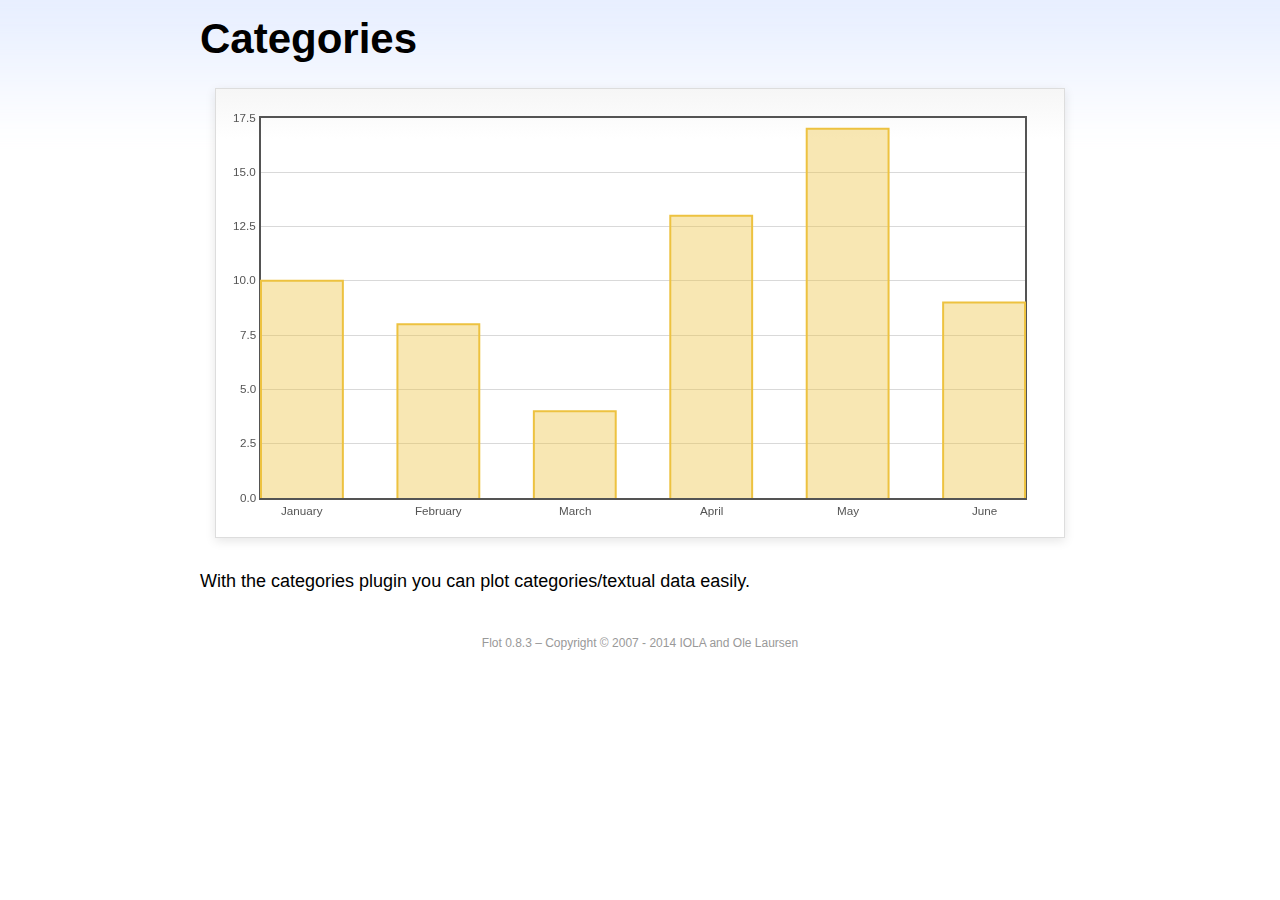
<file: admin/assets/plugins/flot/examples/categories/index.html>
<!DOCTYPE html PUBLIC "-//W3C//DTD HTML 4.01//EN" "http://www.w3.org/TR/html4/strict.dtd">
<html>
<head>
	<meta http-equiv="Content-Type" content="text/html; charset=utf-8">
	<title>Flot Examples: Categories</title>
	<link href="../examples.css" rel="stylesheet" type="text/css">
	<!--[if lte IE 8]><script language="javascript" type="text/javascript" src="../../excanvas.min.js"></script><![endif]-->
	<script language="javascript" type="text/javascript" src="../../jquery.js"></script>
	<script language="javascript" type="text/javascript" src="../../jquery.flot.js"></script>
	<script language="javascript" type="text/javascript" src="../../jquery.flot.categories.js"></script>
	<script type="text/javascript">

	$(function() {

		var data = [ ["January", 10], ["February", 8], ["March", 4], ["April", 13], ["May", 17], ["June", 9] ];

		$.plot("#placeholder", [ data ], {
			series: {
				bars: {
					show: true,
					barWidth: 0.6,
					align: "center"
				}
			},
			xaxis: {
				mode: "categories",
				tickLength: 0
			}
		});

		// Add the Flot version string to the footer

		$("#footer").prepend("Flot " + $.plot.version + " &ndash; ");
	});

	</script>
</head>
<body>

	<div id="header">
		<h2>Categories</h2>
	</div>

	<div id="content">

		<div class="demo-container">
			<div id="placeholder" class="demo-placeholder"></div>
		</div>

		<p>With the categories plugin you can plot categories/textual data easily.</p>

	</div>

	<div id="footer">
		Copyright &copy; 2007 - 2014 IOLA and Ole Laursen
	</div>

</body>
</html>
</file>
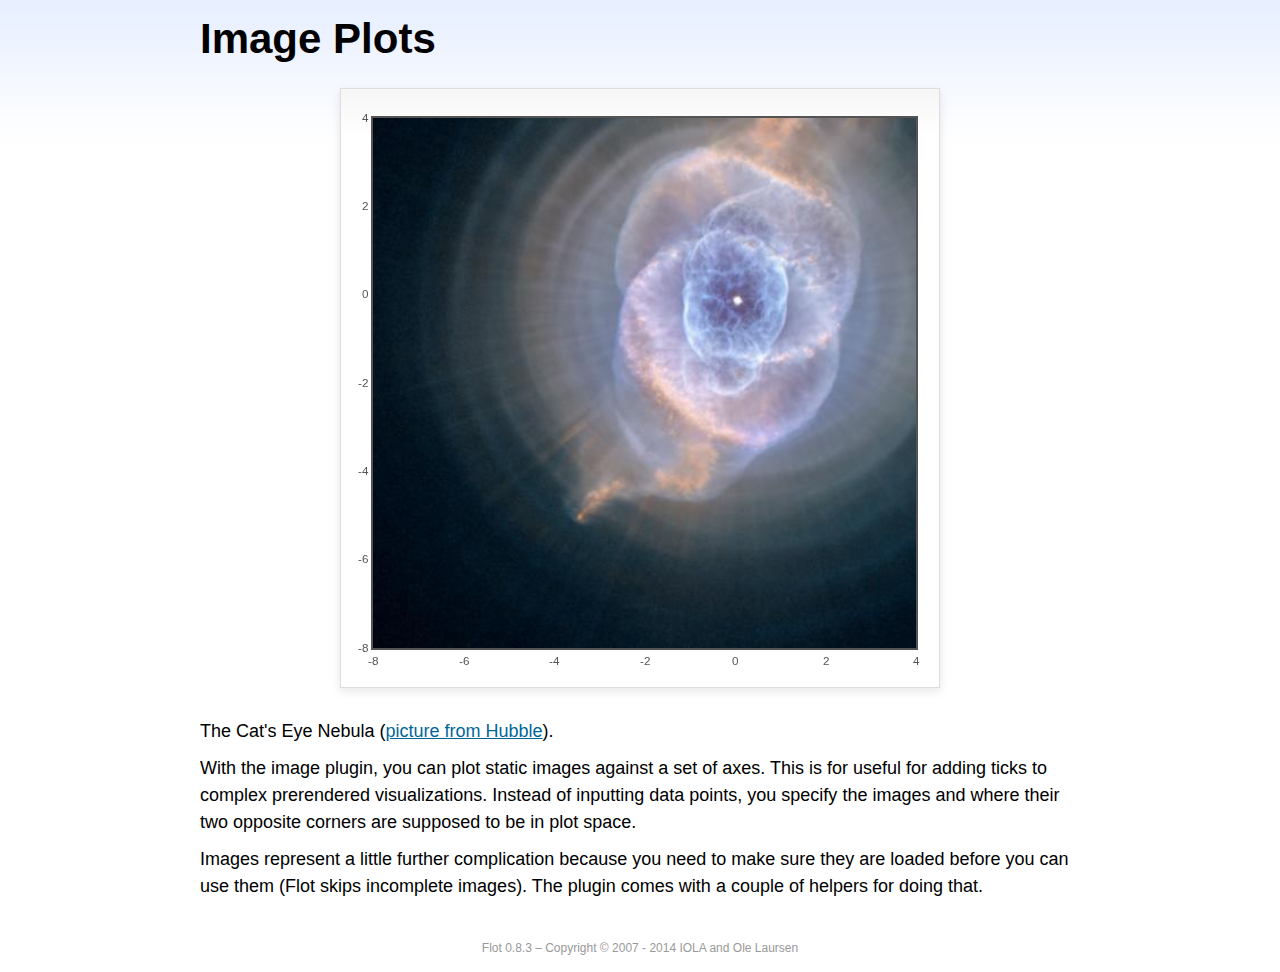
<file: admin/assets/plugins/flot/examples/image/index.html>
<!DOCTYPE html PUBLIC "-//W3C//DTD HTML 4.01//EN" "http://www.w3.org/TR/html4/strict.dtd">
<html>
<head>
	<meta http-equiv="Content-Type" content="text/html; charset=utf-8">
	<title>Flot Examples: Image Plots</title>
	<link href="../examples.css" rel="stylesheet" type="text/css">
	<!--[if lte IE 8]><script language="javascript" type="text/javascript" src="../../excanvas.min.js"></script><![endif]-->
	<script language="javascript" type="text/javascript" src="../../jquery.js"></script>
	<script language="javascript" type="text/javascript" src="../../jquery.flot.js"></script>
	<script language="javascript" type="text/javascript" src="../../jquery.flot.image.js"></script>
	<script type="text/javascript">

	$(function() {

		var data = [[["hs-2004-27-a-large-web.jpg", -10, -10, 10, 10]]];

		var options = {
			series: {
				images: {
					show: true
				}
			},
			xaxis: {
				min: -8,
				max: 4
			},
			yaxis: {
				min: -8,
				max: 4
			}
		};

		$.plot.image.loadDataImages(data, options, function () {
			$.plot("#placeholder", data, options);
		});

		// Add the Flot version string to the footer

		$("#footer").prepend("Flot " + $.plot.version + " &ndash; ");
	});

	</script>
</head>
<body>

	<div id="header">
		<h2>Image Plots</h2>
	</div>

	<div id="content">

		<div class="demo-container" style="width:600px;height:600px;">
			<div id="placeholder" class="demo-placeholder"></div>
		</div>

		<p>The Cat's Eye Nebula (<a href="http://hubblesite.org/gallery/album/nebula/pr2004027a/">picture from Hubble</a>).</p>

		<p>With the image plugin, you can plot static images against a set of axes. This is for useful for adding ticks to complex prerendered visualizations. Instead of inputting data points, you specify the images and where their two opposite corners are supposed to be in plot space.</p>

		<p>Images represent a little further complication because you need to make sure they are loaded before you can use them (Flot skips incomplete images). The plugin comes with a couple of helpers for doing that.</p>

	</div>

	<div id="footer">
		Copyright &copy; 2007 - 2014 IOLA and Ole Laursen
	</div>

</body>
</html>
</file>
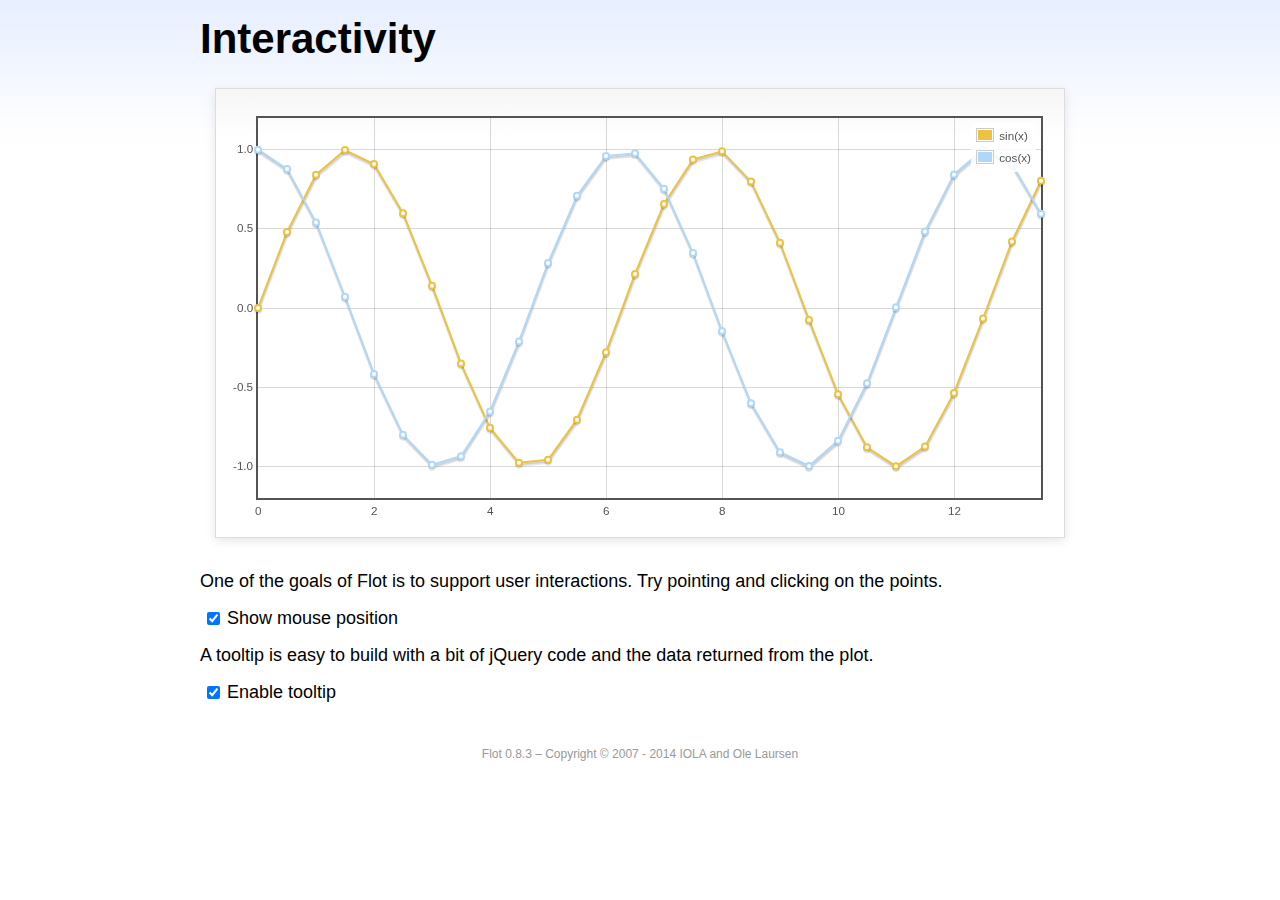
<file: admin/assets/plugins/flot/examples/interacting/index.html>
<!DOCTYPE html PUBLIC "-//W3C//DTD HTML 4.01//EN" "http://www.w3.org/TR/html4/strict.dtd">
<html>
<head>
	<meta http-equiv="Content-Type" content="text/html; charset=utf-8">
	<title>Flot Examples: Interactivity</title>
	<link href="../examples.css" rel="stylesheet" type="text/css">
	<!--[if lte IE 8]><script language="javascript" type="text/javascript" src="../../excanvas.min.js"></script><![endif]-->
	<script language="javascript" type="text/javascript" src="../../jquery.js"></script>
	<script language="javascript" type="text/javascript" src="../../jquery.flot.js"></script>
	<script type="text/javascript">

	$(function() {

		var sin = [],
			cos = [];

		for (var i = 0; i < 14; i += 0.5) {
			sin.push([i, Math.sin(i)]);
			cos.push([i, Math.cos(i)]);
		}

		var plot = $.plot("#placeholder", [
			{ data: sin, label: "sin(x)"},
			{ data: cos, label: "cos(x)"}
		], {
			series: {
				lines: {
					show: true
				},
				points: {
					show: true
				}
			},
			grid: {
				hoverable: true,
				clickable: true
			},
			yaxis: {
				min: -1.2,
				max: 1.2
			}
		});

		$("<div id='tooltip'></div>").css({
			position: "absolute",
			display: "none",
			border: "1px solid #fdd",
			padding: "2px",
			"background-color": "#fee",
			opacity: 0.80
		}).appendTo("body");

		$("#placeholder").bind("plothover", function (event, pos, item) {

			if ($("#enablePosition:checked").length > 0) {
				var str = "(" + pos.x.toFixed(2) + ", " + pos.y.toFixed(2) + ")";
				$("#hoverdata").text(str);
			}

			if ($("#enableTooltip:checked").length > 0) {
				if (item) {
					var x = item.datapoint[0].toFixed(2),
						y = item.datapoint[1].toFixed(2);

					$("#tooltip").html(item.series.label + " of " + x + " = " + y)
						.css({top: item.pageY+5, left: item.pageX+5})
						.fadeIn(200);
				} else {
					$("#tooltip").hide();
				}
			}
		});

		$("#placeholder").bind("plotclick", function (event, pos, item) {
			if (item) {
				$("#clickdata").text(" - click point " + item.dataIndex + " in " + item.series.label);
				plot.highlight(item.series, item.datapoint);
			}
		});

		// Add the Flot version string to the footer

		$("#footer").prepend("Flot " + $.plot.version + " &ndash; ");
	});

	</script>
</head>
<body>
	<div id="header">
		<h2>Interactivity</h2>
	</div>

	<div id="content">

		<div class="demo-container">
			<div id="placeholder" class="demo-placeholder"></div>
		</div>

		<p>One of the goals of Flot is to support user interactions. Try pointing and clicking on the points.</p>

		<p>
			<label><input id="enablePosition" type="checkbox" checked="checked"></input>Show mouse position</label>
			<span id="hoverdata"></span>
			<span id="clickdata"></span>
		</p>

		<p>A tooltip is easy to build with a bit of jQuery code and the data returned from the plot.</p>

		<p><label><input id="enableTooltip" type="checkbox" checked="checked"></input>Enable tooltip</label></p>

	</div>

	<div id="footer">
		Copyright &copy; 2007 - 2014 IOLA and Ole Laursen
	</div>

</body>
</html>
</file>
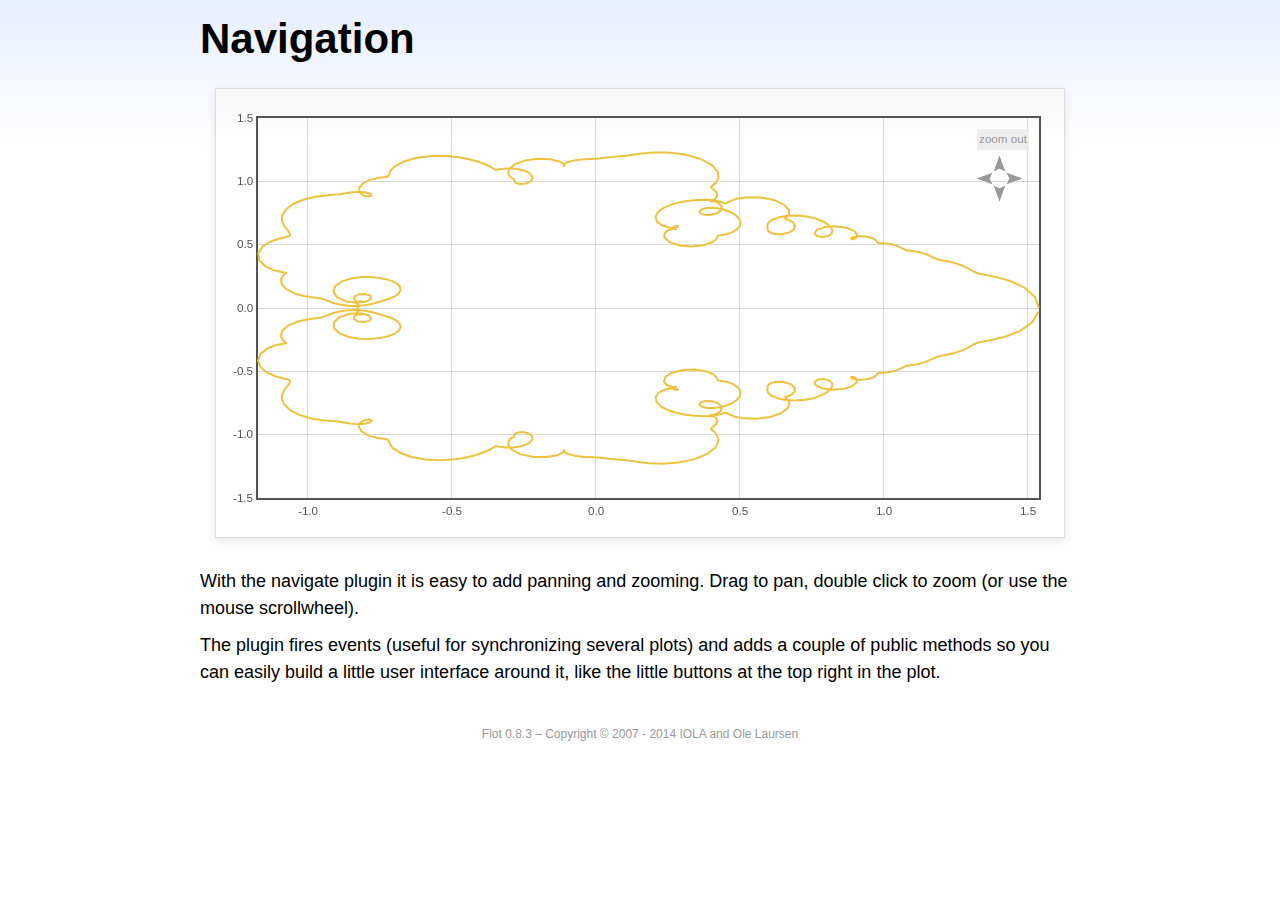
<file: admin/assets/plugins/flot/examples/navigate/index.html>
<!DOCTYPE html PUBLIC "-//W3C//DTD HTML 4.01//EN" "http://www.w3.org/TR/html4/strict.dtd">
<html>
<head>
	<meta http-equiv="Content-Type" content="text/html; charset=utf-8">
	<title>Flot Examples: Navigation</title>
	<link href="../examples.css" rel="stylesheet" type="text/css">
	<style type="text/css">

	#placeholder .button {
		position: absolute;
		cursor: pointer;
	}

	#placeholder div.button {
		font-size: smaller;
		color: #999;
		background-color: #eee;
		padding: 2px;
	}
	.message {
		padding-left: 50px;
		font-size: smaller;
	}

	</style>
	<!--[if lte IE 8]><script language="javascript" type="text/javascript" src="../../excanvas.min.js"></script><![endif]-->
	<script language="javascript" type="text/javascript" src="../../jquery.js"></script>
	<script language="javascript" type="text/javascript" src="../../jquery.flot.js"></script>
	<script language="javascript" type="text/javascript" src="../../jquery.flot.navigate.js"></script>
	<script type="text/javascript">

	$(function() {

		// generate data set from a parametric function with a fractal look

		function sumf(f, t, m) {
			var res = 0;
			for (var i = 1; i < m; ++i) {
				res += f(i * i * t) / (i * i);
			}
			return res;
		}

		var d1 = [];
		for (var t = 0; t <= 2 * Math.PI; t += 0.01) {
			d1.push([sumf(Math.cos, t, 10), sumf(Math.sin, t, 10)]);
		}

		var data = [ d1 ],
			placeholder = $("#placeholder");

		var plot = $.plot(placeholder, data, {
			series: {
				lines: {
					show: true
				},
				shadowSize: 0
			},
			xaxis: {
				zoomRange: [0.1, 10],
				panRange: [-10, 10]
			},
			yaxis: {
				zoomRange: [0.1, 10],
				panRange: [-10, 10]
			},
			zoom: {
				interactive: true
			},
			pan: {
				interactive: true
			}
		});

		// show pan/zoom messages to illustrate events 

		placeholder.bind("plotpan", function (event, plot) {
			var axes = plot.getAxes();
			$(".message").html("Panning to x: "  + axes.xaxis.min.toFixed(2)
			+ " &ndash; " + axes.xaxis.max.toFixed(2)
			+ " and y: " + axes.yaxis.min.toFixed(2)
			+ " &ndash; " + axes.yaxis.max.toFixed(2));
		});

		placeholder.bind("plotzoom", function (event, plot) {
			var axes = plot.getAxes();
			$(".message").html("Zooming to x: "  + axes.xaxis.min.toFixed(2)
			+ " &ndash; " + axes.xaxis.max.toFixed(2)
			+ " and y: " + axes.yaxis.min.toFixed(2)
			+ " &ndash; " + axes.yaxis.max.toFixed(2));
		});

		// add zoom out button 

		$("<div class='button' style='right:20px;top:20px'>zoom out</div>")
			.appendTo(placeholder)
			.click(function (event) {
				event.preventDefault();
				plot.zoomOut();
			});

		// and add panning buttons

		// little helper for taking the repetitive work out of placing
		// panning arrows

		function addArrow(dir, right, top, offset) {
			$("<img class='button' src='arrow-" + dir + ".gif' style='right:" + right + "px;top:" + top + "px'>")
				.appendTo(placeholder)
				.click(function (e) {
					e.preventDefault();
					plot.pan(offset);
				});
		}

		addArrow("left", 55, 60, { left: -100 });
		addArrow("right", 25, 60, { left: 100 });
		addArrow("up", 40, 45, { top: -100 });
		addArrow("down", 40, 75, { top: 100 });

		// Add the Flot version string to the footer

		$("#footer").prepend("Flot " + $.plot.version + " &ndash; ");
	});

	</script>
</head>
<body>

	<div id="header">
		<h2>Navigation</h2>
	</div>

	<div id="content">

		<div class="demo-container">
			<div id="placeholder" class="demo-placeholder"></div>
		</div>

		<p class="message"></p>

		<p>With the navigate plugin it is easy to add panning and zooming. Drag to pan, double click to zoom (or use the mouse scrollwheel).</p>

		<p>The plugin fires events (useful for synchronizing several plots) and adds a couple of public methods so you can easily build a little user interface around it, like the little buttons at the top right in the plot.</p>

	</div>

	<div id="footer">
		Copyright &copy; 2007 - 2014 IOLA and Ole Laursen
	</div>

</body>
</html>
</file>
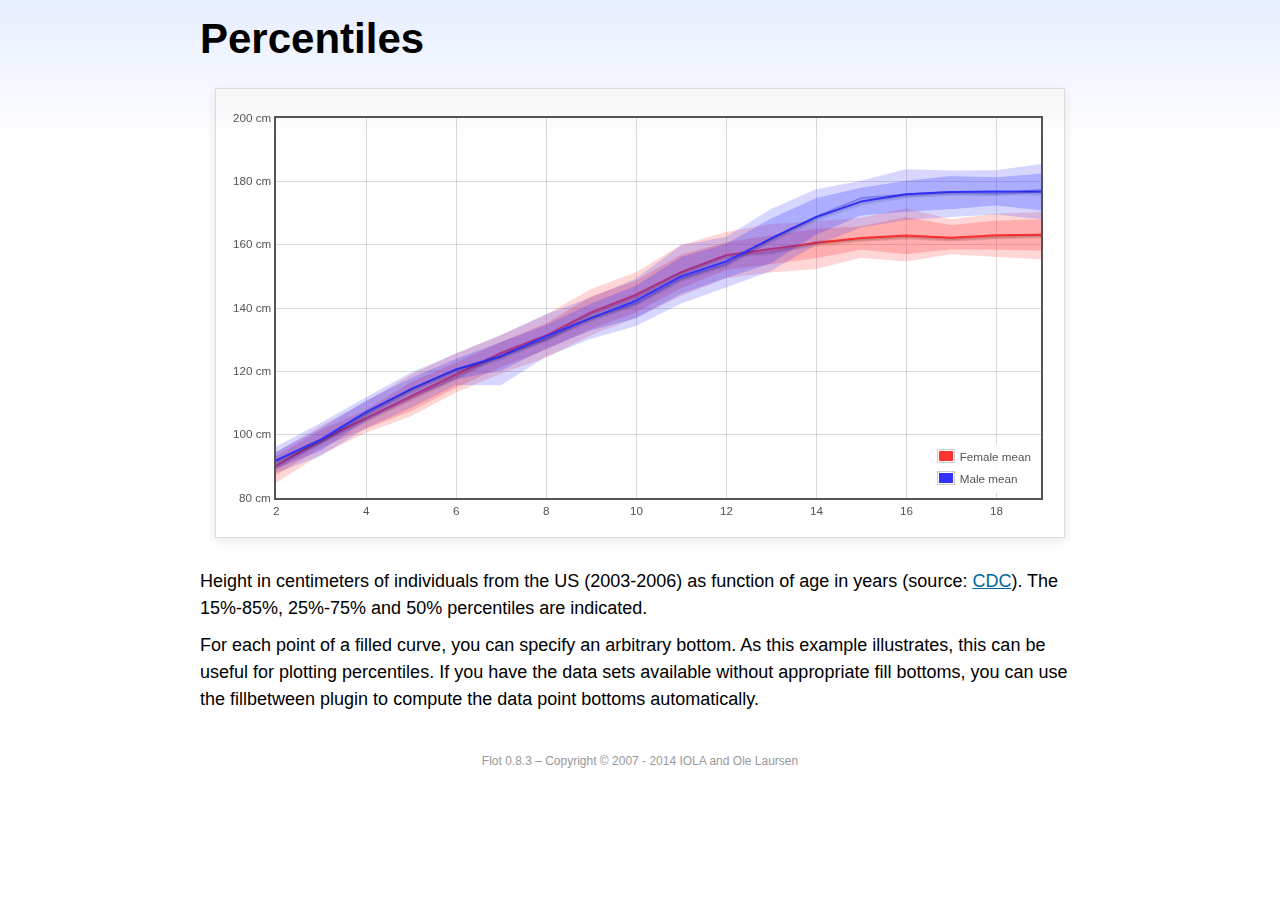
<file: admin/assets/plugins/flot/examples/percentiles/index.html>
<!DOCTYPE html PUBLIC "-//W3C//DTD HTML 4.01//EN" "http://www.w3.org/TR/html4/strict.dtd">
<html>
<head>
	<meta http-equiv="Content-Type" content="text/html; charset=utf-8">
	<title>Flot Examples: Percentiles</title>
	<link href="../examples.css" rel="stylesheet" type="text/css">
	<!--[if lte IE 8]><script language="javascript" type="text/javascript" src="../../excanvas.min.js"></script><![endif]-->
	<script language="javascript" type="text/javascript" src="../../jquery.js"></script>
	<script language="javascript" type="text/javascript" src="../../jquery.flot.js"></script>
	<script language="javascript" type="text/javascript" src="../../jquery.flot.fillbetween.js"></script>
	<script type="text/javascript">

	$(function() {

		var males = {"15%": [[2, 88.0], [3, 93.3], [4, 102.0], [5, 108.5], [6, 115.7], [7, 115.6], [8, 124.6], [9, 130.3], [10, 134.3], [11, 141.4], [12, 146.5], [13, 151.7], [14, 159.9], [15, 165.4], [16, 167.8], [17, 168.7], [18, 169.5], [19, 168.0]], "90%": [[2, 96.8], [3, 105.2], [4, 113.9], [5, 120.8], [6, 127.0], [7, 133.1], [8, 139.1], [9, 143.9], [10, 151.3], [11, 161.1], [12, 164.8], [13, 173.5], [14, 179.0], [15, 182.0], [16, 186.9], [17, 185.2], [18, 186.3], [19, 186.6]], "25%": [[2, 89.2], [3, 94.9], [4, 104.4], [5, 111.4], [6, 117.5], [7, 120.2], [8, 127.1], [9, 132.9], [10, 136.8], [11, 144.4], [12, 149.5], [13, 154.1], [14, 163.1], [15, 169.2], [16, 170.4], [17, 171.2], [18, 172.4], [19, 170.8]], "10%": [[2, 86.9], [3, 92.6], [4, 99.9], [5, 107.0], [6, 114.0], [7, 113.5], [8, 123.6], [9, 129.2], [10, 133.0], [11, 140.6], [12, 145.2], [13, 149.7], [14, 158.4], [15, 163.5], [16, 166.9], [17, 167.5], [18, 167.1], [19, 165.3]], "mean": [[2, 91.9], [3, 98.5], [4, 107.1], [5, 114.4], [6, 120.6], [7, 124.7], [8, 131.1], [9, 136.8], [10, 142.3], [11, 150.0], [12, 154.7], [13, 161.9], [14, 168.7], [15, 173.6], [16, 175.9], [17, 176.6], [18, 176.8], [19, 176.7]], "75%": [[2, 94.5], [3, 102.1], [4, 110.8], [5, 117.9], [6, 124.0], [7, 129.3], [8, 134.6], [9, 141.4], [10, 147.0], [11, 156.1], [12, 160.3], [13, 168.3], [14, 174.7], [15, 178.0], [16, 180.2], [17, 181.7], [18, 181.3], [19, 182.5]], "85%": [[2, 96.2], [3, 103.8], [4, 111.8], [5, 119.6], [6, 125.6], [7, 131.5], [8, 138.0], [9, 143.3], [10, 149.3], [11, 159.8], [12, 162.5], [13, 171.3], [14, 177.5], [15, 180.2], [16, 183.8], [17, 183.4], [18, 183.5], [19, 185.5]], "50%": [[2, 91.9], [3, 98.2], [4, 106.8], [5, 114.6], [6, 120.8], [7, 125.2], [8, 130.3], [9, 137.1], [10, 141.5], [11, 149.4], [12, 153.9], [13, 162.2], [14, 169.0], [15, 174.8], [16, 176.0], [17, 176.8], [18, 176.4], [19, 177.4]]};

		var females = {"15%": [[2, 84.8], [3, 93.7], [4, 100.6], [5, 105.8], [6, 113.3], [7, 119.3], [8, 124.3], [9, 131.4], [10, 136.9], [11, 143.8], [12, 149.4], [13, 151.2], [14, 152.3], [15, 155.9], [16, 154.7], [17, 157.0], [18, 156.1], [19, 155.4]], "90%": [[2, 95.6], [3, 104.1], [4, 111.9], [5, 119.6], [6, 127.6], [7, 133.1], [8, 138.7], [9, 147.1], [10, 152.8], [11, 161.3], [12, 166.6], [13, 167.9], [14, 169.3], [15, 170.1], [16, 172.4], [17, 169.2], [18, 171.1], [19, 172.4]], "25%": [[2, 87.2], [3, 95.9], [4, 101.9], [5, 107.4], [6, 114.8], [7, 121.4], [8, 126.8], [9, 133.4], [10, 138.6], [11, 146.2], [12, 152.0], [13, 153.8], [14, 155.7], [15, 158.4], [16, 157.0], [17, 158.5], [18, 158.4], [19, 158.1]], "10%": [[2, 84.0], [3, 91.9], [4, 99.2], [5, 105.2], [6, 112.7], [7, 118.0], [8, 123.3], [9, 130.2], [10, 135.0], [11, 141.1], [12, 148.3], [13, 150.0], [14, 150.7], [15, 154.3], [16, 153.6], [17, 155.6], [18, 154.7], [19, 153.1]], "mean": [[2, 90.2], [3, 98.3], [4, 105.2], [5, 112.2], [6, 119.0], [7, 125.8], [8, 131.3], [9, 138.6], [10, 144.2], [11, 151.3], [12, 156.7], [13, 158.6], [14, 160.5], [15, 162.1], [16, 162.9], [17, 162.2], [18, 163.0], [19, 163.1]], "75%": [[2, 93.2], [3, 101.5], [4, 107.9], [5, 116.6], [6, 122.8], [7, 129.3], [8, 135.2], [9, 143.7], [10, 148.7], [11, 156.9], [12, 160.8], [13, 163.0], [14, 165.0], [15, 165.8], [16, 168.7], [17, 166.2], [18, 167.6], [19, 168.0]], "85%": [[2, 94.5], [3, 102.8], [4, 110.4], [5, 119.0], [6, 125.7], [7, 131.5], [8, 137.9], [9, 146.0], [10, 151.3], [11, 159.9], [12, 164.0], [13, 166.5], [14, 167.5], [15, 168.5], [16, 171.5], [17, 168.0], [18, 169.8], [19, 170.3]], "50%": [[2, 90.2], [3, 98.1], [4, 105.2], [5, 111.7], [6, 118.2], [7, 125.6], [8, 130.5], [9, 138.3], [10, 143.7], [11, 151.4], [12, 156.7], [13, 157.7], [14, 161.0], [15, 162.0], [16, 162.8], [17, 162.2], [18, 162.8], [19, 163.3]]};

		var dataset = [
			{ label: "Female mean", data: females["mean"], lines: { show: true }, color: "rgb(255,50,50)" },
			{ id: "f15%", data: females["15%"], lines: { show: true, lineWidth: 0, fill: false }, color: "rgb(255,50,50)" },
			{ id: "f25%", data: females["25%"], lines: { show: true, lineWidth: 0, fill: 0.2 }, color: "rgb(255,50,50)", fillBetween: "f15%" },
			{ id: "f50%", data: females["50%"], lines: { show: true, lineWidth: 0.5, fill: 0.4, shadowSize: 0 }, color: "rgb(255,50,50)", fillBetween: "f25%" },
			{ id: "f75%", data: females["75%"], lines: { show: true, lineWidth: 0, fill: 0.4 }, color: "rgb(255,50,50)", fillBetween: "f50%" },
			{ id: "f85%", data: females["85%"], lines: { show: true, lineWidth: 0, fill: 0.2 }, color: "rgb(255,50,50)", fillBetween: "f75%" },

			{ label: "Male mean", data: males["mean"], lines: { show: true }, color: "rgb(50,50,255)" },
			{ id: "m15%", data: males["15%"], lines: { show: true, lineWidth: 0, fill: false }, color: "rgb(50,50,255)" },
			{ id: "m25%", data: males["25%"], lines: { show: true, lineWidth: 0, fill: 0.2 }, color: "rgb(50,50,255)", fillBetween: "m15%" },
			{ id: "m50%", data: males["50%"], lines: { show: true, lineWidth: 0.5, fill: 0.4, shadowSize: 0 }, color: "rgb(50,50,255)", fillBetween: "m25%" },
			{ id: "m75%", data: males["75%"], lines: { show: true, lineWidth: 0, fill: 0.4 }, color: "rgb(50,50,255)", fillBetween: "m50%" },
			{ id: "m85%", data: males["85%"], lines: { show: true, lineWidth: 0, fill: 0.2 }, color: "rgb(50,50,255)", fillBetween: "m75%" }
		];

		$.plot($("#placeholder"), dataset, {
			xaxis: {
				tickDecimals: 0
			},
			yaxis: {
				tickFormatter: function (v) {
					return v + " cm";
				}
			},
			legend: {
				position: "se"
			}
		});

		// Add the Flot version string to the footer

		$("#footer").prepend("Flot " + $.plot.version + " &ndash; ");
	});

	</script>
</head>
<body>

	<div id="header">
		<h2>Percentiles</h2>
	</div>

	<div id="content">

		<div class="demo-container">
			<div id="placeholder" class="demo-placeholder"></div>
		</div>

		<p>Height in centimeters of individuals from the US (2003-2006) as function of age in years (source: <a href="http://www.cdc.gov/nchs/data/nhsr/nhsr010.pdf">CDC</a>). The 15%-85%, 25%-75% and 50% percentiles are indicated.</p>

		<p>For each point of a filled curve, you can specify an arbitrary bottom. As this example illustrates, this can be useful for plotting percentiles. If you have the data sets available without appropriate fill bottoms, you can use the fillbetween plugin to compute the data point bottoms automatically.</p>

	</div>

	<div id="footer">
		Copyright &copy; 2007 - 2014 IOLA and Ole Laursen
	</div>

</body>
</html>
</file>
<file: admin/assets/plugins/flot/examples/examples.css>
* {	padding: 0; margin: 0; vertical-align: top; }

body {
	background: url(background.png) repeat-x;
	font: 18px/1.5em "proxima-nova", Helvetica, Arial, sans-serif;
}

a {	color: #069; }
a:hover { color: #28b; }

h2 {
	margin-top: 15px;
	font: normal 32px "omnes-pro", Helvetica, Arial, sans-serif;
}

h3 {
	margin-left: 30px;
	font: normal 26px "omnes-pro", Helvetica, Arial, sans-serif;
	color: #666;
}

p {
	margin-top: 10px;
}

button {
	font-size: 18px;
	padding: 1px 7px;
}

input {
	font-size: 18px;
}

input[type=checkbox] {
	margin: 7px;
}

#header {
	position: relative;
	width: 900px;
	margin: auto;
}

#header h2 {
	margin-left: 10px;
	vertical-align: middle;
	font-size: 42px;
	font-weight: bold;
	text-decoration: none;
	color: #000;
}

#content {
	width: 880px;
	margin: 0 auto;
	padding: 10px;
}

#footer {
	margin-top: 25px;
	margin-bottom: 10px;
	text-align: center;
	font-size: 12px;
	color: #999;
}

.demo-container {
	box-sizing: border-box;
	width: 850px;
	height: 450px;
	padding: 20px 15px 15px 15px;
	margin: 15px auto 30px auto;
	border: 1px solid #ddd;
	background: #fff;
	background: linear-gradient(#f6f6f6 0, #fff 50px);
	background: -o-linear-gradient(#f6f6f6 0, #fff 50px);
	background: -ms-linear-gradient(#f6f6f6 0, #fff 50px);
	background: -moz-linear-gradient(#f6f6f6 0, #fff 50px);
	background: -webkit-linear-gradient(#f6f6f6 0, #fff 50px);
	box-shadow: 0 3px 10px rgba(0,0,0,0.15);
	-o-box-shadow: 0 3px 10px rgba(0,0,0,0.1);
	-ms-box-shadow: 0 3px 10px rgba(0,0,0,0.1);
	-moz-box-shadow: 0 3px 10px rgba(0,0,0,0.1);
	-webkit-box-shadow: 0 3px 10px rgba(0,0,0,0.1);
}

.demo-placeholder {
	width: 100%;
	height: 100%;
	font-size: 14px;
	line-height: 1.2em;
}

.legend table {
	border-spacing: 5px;
}
</file>
